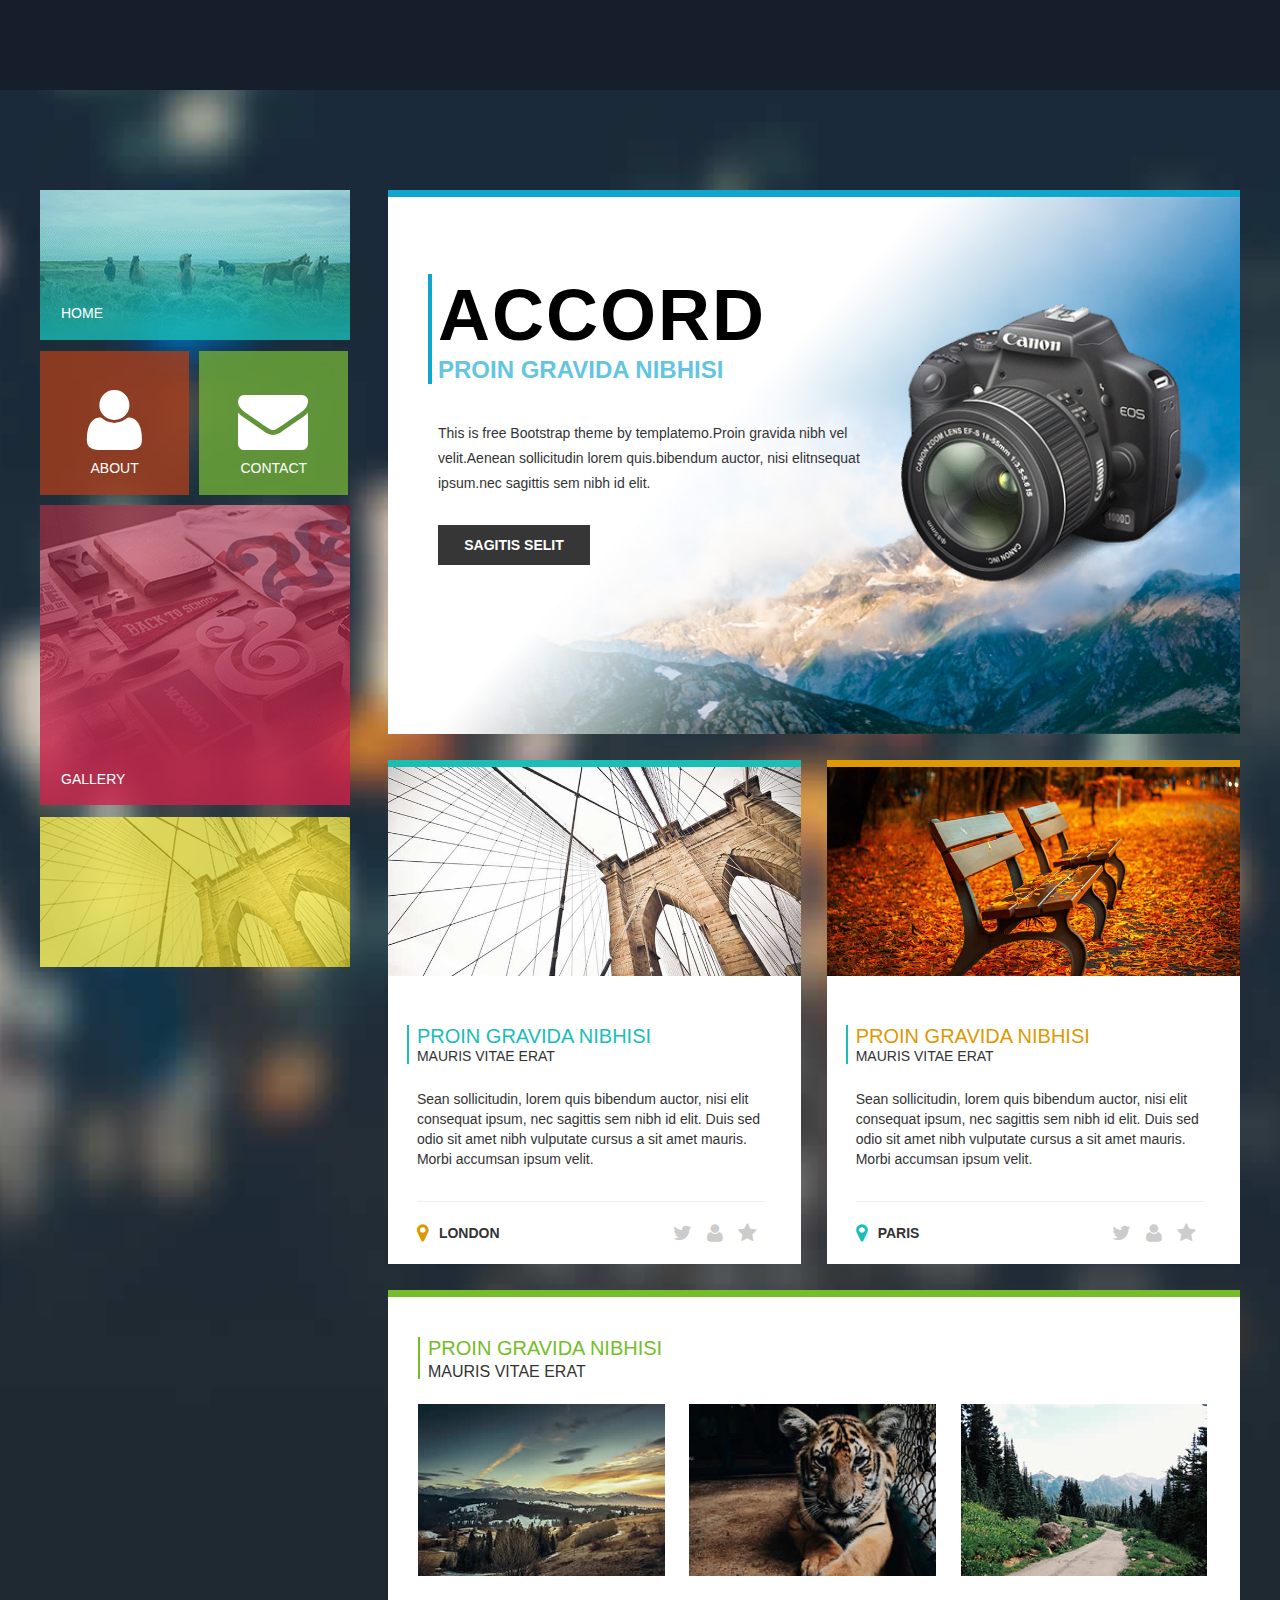
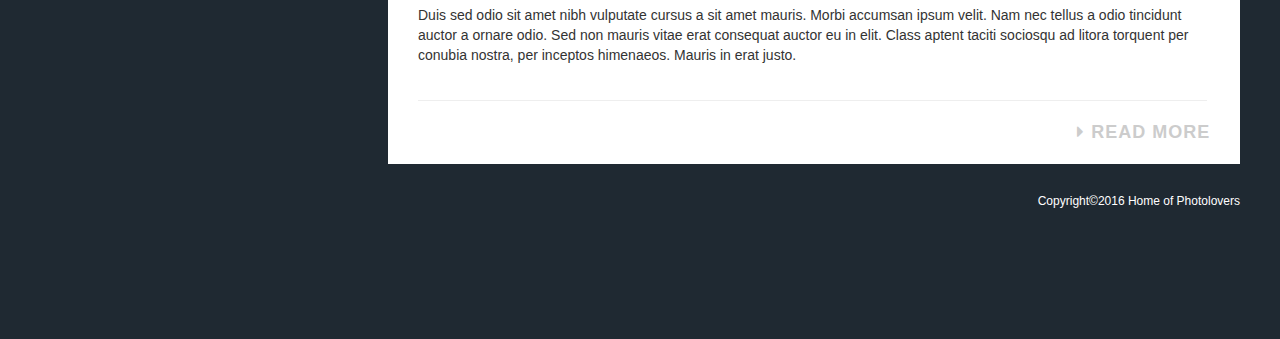
<file: index.html>
<!doctype html>
<html>
<head>
<meta charset="utf-8">
<meta name="viewport" content="width=devic-width,initial-scale=1">

<title>首页</title>
<link href="css/base.css" rel="stylesheet" type="text/css">
<link href="css/index.css" rel="stylesheet" type="text/css">
<link href="css/font-awesome.min.css" rel="stylesheet" type="text/css">
<link href="css/icomoon.css" rel="stylesheet" type="text/css">
<link href="css/index media.css" rel="stylesheet" type="text/css">
</head>

<body>
<div class="banner"></div>
<div class="wrap">
	<div class="nav">
        	<div class="nav1"><a href="index.html">HOME</a></div>
            <div class="nav2"><a href="about.html"><p><i class="fa fa-user"></i>ABOUT</p></a></div>
            <div class="nav3"><a href="contact.html"><p><i class="fa fa-envelope"></i>CONTACT</p></a></div>
            <div class="clearfix"></div>
            <div class="nav4"><a href="gallery.html">GALLERY</a></div>
            <div class="nav5"><a href="#"><img src="images/slider-img-1.png"></a></div>
    </div>
	<div class="main">
    	<div class="top">
        	<div class="top-left">
        	<h2><span>ACCORD</span>
            <br>PROIN GRAVIDA NIBHISI</h2>
            <p class="topp">This is free Bootstrap theme by templatemo.Proin gravida nibh vel velit.Aenean sollicitudin lorem quis.bibendum auctor, nisi elitnsequat ipsum.nec sagittis sem nibh id elit.</p>
            <div class="top-btn">
            	<p><a href="#">SAGITIS SELIT</a>
                </p>
            </div>
            </div>
        	<span class="camerapic"><img src="images/home-img-1.png"></span>
        </div>
        <div class="mid">
        	<div class="mid-left">
            	<img src="images/home-img-2.jpg">
            	<div class="mid-left-font">
                    <h2><span style="font-size:20px; font-weight:normal;color:#19beb6;">PROIN GRAVIDA NIBHISI</span>
                <br>mauris vitae erat</h2>
                <p class="mid-leftp">Sean sollicitudin, lorem quis bibendum auctor, nisi elit consequat ipsum, nec sagittis sem nibh id elit. Duis sed odio sit amet nibh vulputate cursus a sit amet mauris. Morbi accumsan ipsum velit.</p>
            	</div>
                <div class="mid-left-bot">
                <i class="fa fa-map-marker"></i>
                <h4>LONDON</h4>
                <div class="icons">
                     <a href="#"><i class="fa fa-star"></i></a>
                     <a href="#"><i class="fa fa-user"></i></a>
                     <a href="#"><i class="fa fa-twitter"></i></a>
                </div>
                </div>
            </div>
            <div class="mid-right">
            	<img src="images/home-img-3.jpg">
            	<div class="mid-right-font">
                    <h2><span style="font-size:20px; font-weight:normal;color:#df9801;">PROIN GRAVIDA NIBHISI</span>
                <br>mauris vitae erat</h2>
                <p class="mid-rightp">Sean sollicitudin, lorem quis bibendum auctor, nisi elit consequat ipsum, nec sagittis sem nibh id elit. Duis sed odio sit amet nibh vulputate cursus a sit amet mauris. Morbi accumsan ipsum velit.</p>
            	</div>
                <div class="mid-right-bot">
                <i class="fa fa-map-marker"></i>
                <h4>PARIS</h4>
                <div class="icons">
                    <a href="#"><i class="fa fa-star"></i></a>
                    <a href="#"><i class="fa fa-user"></i></a>
                    <a href="#"><i class="fa fa-twitter"></i></a>
                </div>
                </div>
            </div>
        </div>
        <div class="clearfix">  </div>
        
      <div class="bot">
        	<div class="title">
            	<h2><span style="font-size:20px; font-weight:normal;color:#75bd29; line-height:22px;">PROIN GRAVIDA NIBHISI</span>
                <br>mauris vitae erat</h2>
            </div>
            <ul>
            	<li><span class="mount"><img src="images/home-img-4.jpg"></span></li>
                <li><span class="tiger"><img src="images/home-img-5.jpg"></span></li>
                <li><span class="trees"><img src="images/home-img-6.jpg"></span></li>
            </ul>
            <div class="clearfix"></div>
            <p>Duis sed odio sit amet nibh vulputate cursus a sit amet mauris. Morbi accumsan ipsum velit. Nam nec tellus a odio tincidunt auctor a ornare odio. Sed non mauris vitae erat consequat auctor eu in elit. Class aptent taciti sociosqu ad litora torquent per conubia nostra, per inceptos himenaeos. Mauris in erat justo. </p>
        
        <div class="readmore">
        	<h2 class="readmore"><a href="#"><i class="fa fa-caret-right"></i>READ MORE</a></h2>
        </div>
    </div>
    </div>
    <div class="clearfix"></div>
<div class="footer">
	<div class="footer-inner">
    	<p>Copyright&copy;2016 Home of Photolovers</p>
    </div>
    
</div>
</div>

</body>
</html>
</file>
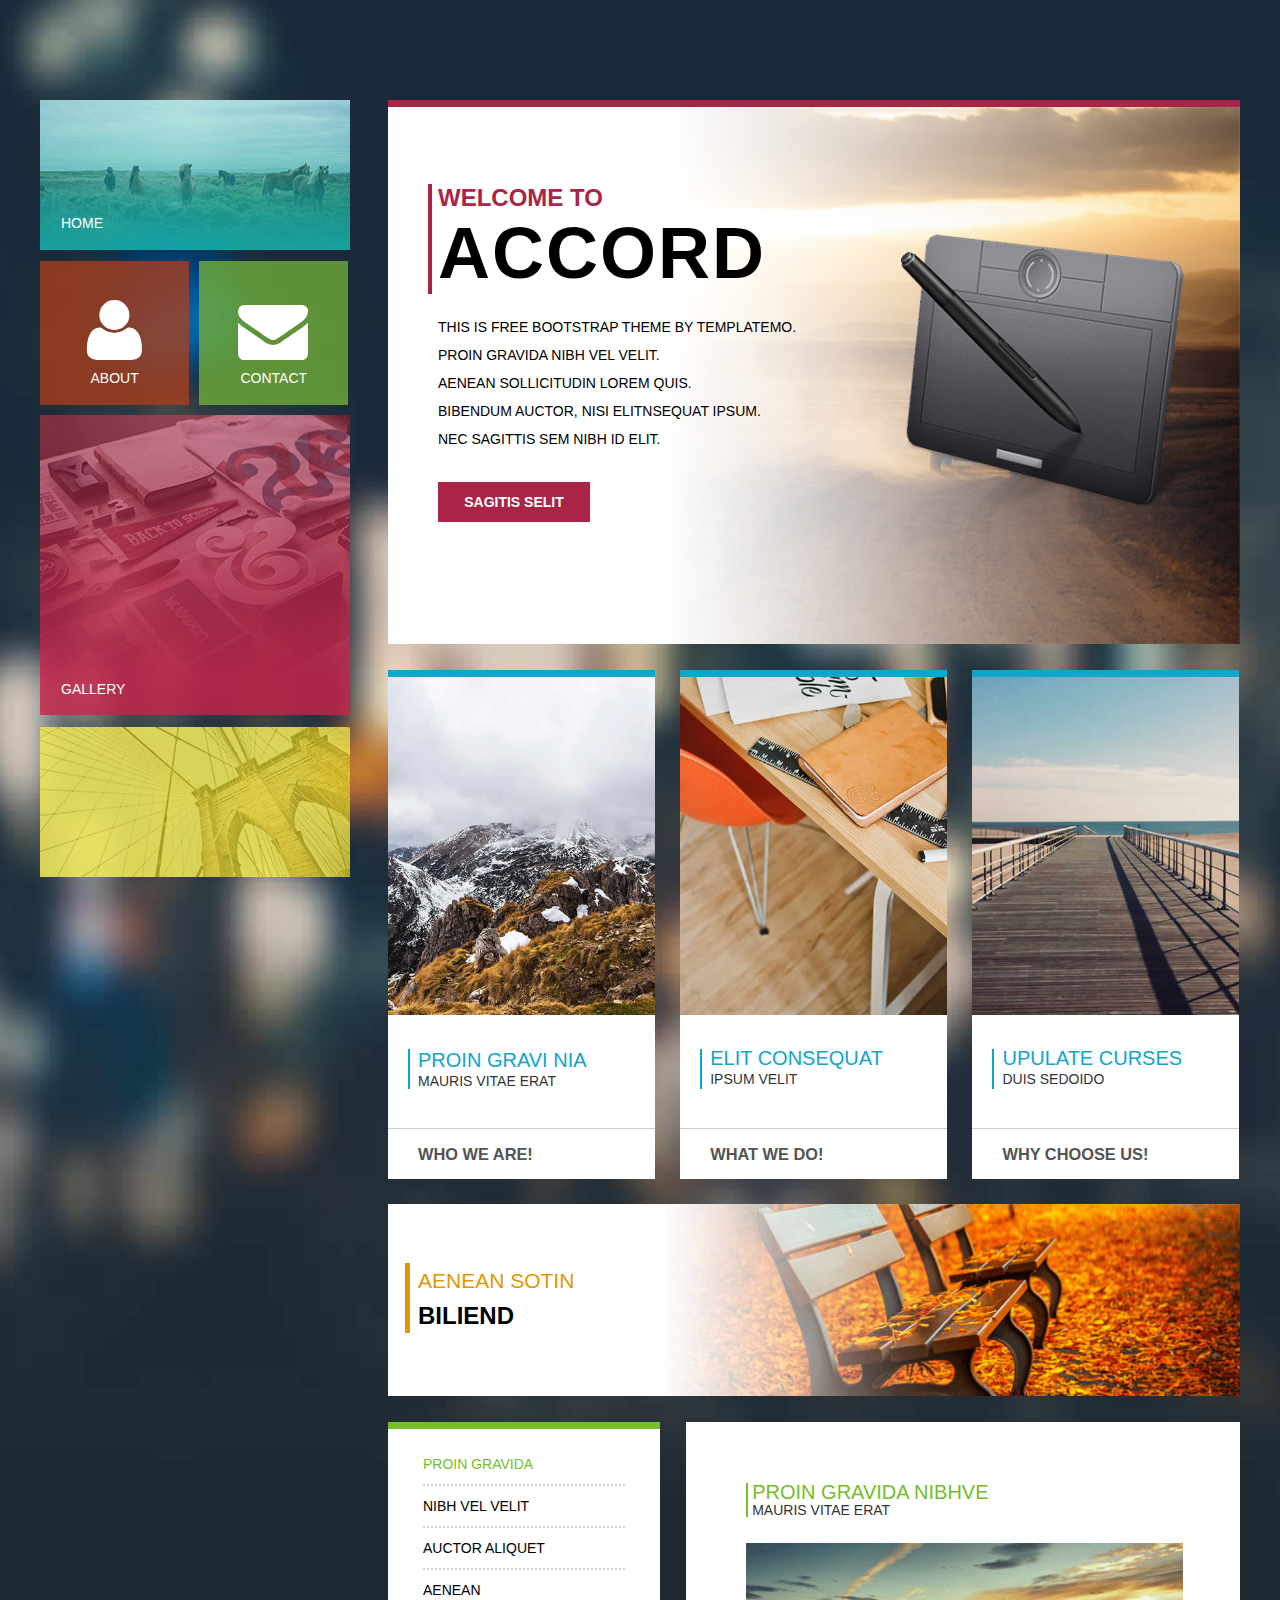
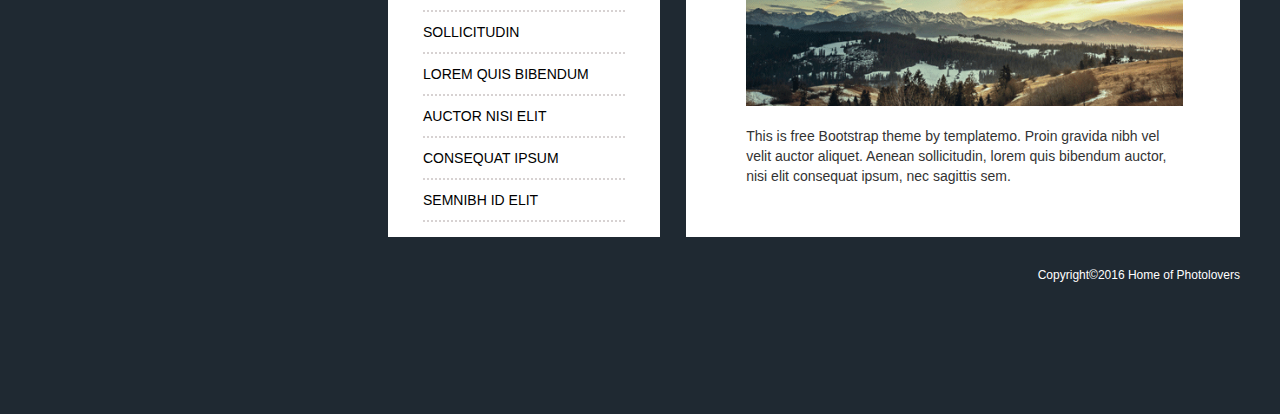
<file: about.html>
<!doctype html>
<html>
<head>
<meta charset="utf-8">
<title>About</title>
<link href="css/base.css" rel="stylesheet" type="text/css">
<link href="css/about.css" rel="stylesheet" type="text/css">
<link href="css/font-awesome.min.css" rel="stylesheet" type="text/css">
<link href="css/about media.css" rel="stylesheet" type="text/css">
</head>

<body>
<div class="wrap">
	<div class="nav">
        	<div class="nav1"><a href="index.html">HOME</a></div>
            <div class="nav2"><a href="about.html"><p><i class="fa fa-user"></i>ABOUT</p></a></div>
            <div class="nav3"><a href="contact.html"><p><i class="fa fa-envelope"></i>CONTACT</p></a></div>
            <div class="clearfix"></div>
            <div class="nav4"><a href="gallery.html">GALLERY</a></div>
            <div class="nav5"><a href="#"><img src="images/slider-img-1.png"></a></div>
    </div>
    <div class="main">
    	<div class="top">
         <div class="top-left">
        	<h2>
            WELCOME TO<br>
            <span>ACCORD</span>
            </h2>
            <ul class="main-top-font">
            	<li>This is free Bootstrap theme by templatemo.</li>
                <li>Proin gravida nibh vel velit.</li>
                <li>Aenean sollicitudin lorem quis.</li>
                <li>bibendum auctor, nisi elitnsequat ipsum.</li>
                <li>nec sagittis sem nibh id elit.</li>
            </ul>
            <div class="top-btn">
            	<p><a href="#">SAGITIS SELIT</a>
                </p>
            </div>
           </div>
        	<span class="main-top-pic"><img src="images/about-img-1.png"></span>
      </div>          
    <div class="mid">
         <div class="mid1">
            	<div class="mid1-pic"><img src="images/about-img-2.jpg"><span class="cover"><i class="fa fa-search"></i></span></div>
            	<div class="mid1-font">
                    <h2><span style="font-size:20px; font-weight:normal;color:#10a5cd; line-height:23px;">PROIN GRAVI NIA</span>
                <br>mauris vitae erat</h2>
            	</div>
                <h3 class="mid1-h3">WHO WE ARE!</h3>
          </div>
            <div class="mid2">
            	<div class="mid2-pic"><img src="images/about-img-3.jpg"><span class="cover"><i class="fa fa-search"></i></span></div>
            	<div class="mid2-font">
                    <h2 class="h2"><span style="font-size:20px; font-weight:normal;color:#10a5cd; ine-height:23px;">ELIT CONSEQUAT</span>
                <br>IPSUM VELIT</h2>
            	</div>
                <h3 class="mid2-h3">WHAT WE DO!</h3>
             </div>
            <div class="mid3">
            	<div class="mid3-pic"><img src="images/about-img-4.jpg"><span class="cover"><i class="fa fa-search"></i></span></div>
                
            	<div class="mid3-font">
                    <h2 class="h2"><span style="font-size:20px; font-weight:normal;color:#10a5cd; ine-height:23px;">UPULATE CURSES</span>
                <br>DUIS SEDOIDO</h2>
            	</div>
                <h3 class="mid3-h3">WHY CHOOSE US!</h3>
             </div>
            </div>
        <div class="clearfix"></div>      
<div class="bot1">
	<div class="bot1-font">
	<h2>Aenean sotin
    <br>
    
    <span style="font-size:24px; color:#000; text-transform:uppercase; font-weight:bold;">biliend</span></h2>
    </div>
</div>   
<div class="bot2">
	<div class="bot2-left">
    	<ul>
        	<li><a style="color:#75bd29;" href="#">Proin gravida</a></li>
            <li><a href="#">nibh vel velit</a></li>
            <li><a href="#">auctor aliquet</a></li>
            <li><a href="#">aenean</a></li>
            <li><a href="#">sollicitudin</a></li>
            <li><a href="#">lorem quis bibendum</a></li>
            <li><a href="#">auctor nisi elit</a></li>	
            <li><a href="#">consequat ipsum</a></li>
            <li><a href="#">semnibh id elit</a></li>
        </ul>
    </div>
    <div class="bot2-right">
    	<div class="bot2-right-font">
        	<h2><span style="font-size:20px; font-weight:normal;color:#75bd29; line-height:19px">Proin gravida nibhve</span><br>
                mauris vitae erat</h2>
        </div>
        <span class="bot2img"><img src="images/about-img-5.png"></span>
        <p>This is free Bootstrap theme by templatemo. Proin gravida nibh vel velit auctor aliquet. Aenean sollicitudin, lorem quis bibendum auctor, nisi elit consequat ipsum, nec sagittis sem.
</p>
    </div>
</div>
</div> 
<div class="clearfix"></div>
 <div class="footer">
	<div class="footer-inner">
    	<p>Copyright&copy;2016 Home of Photolovers</p>
    </div>
    
</div>           
            
            
    </div>



</body>
</html>
</file>
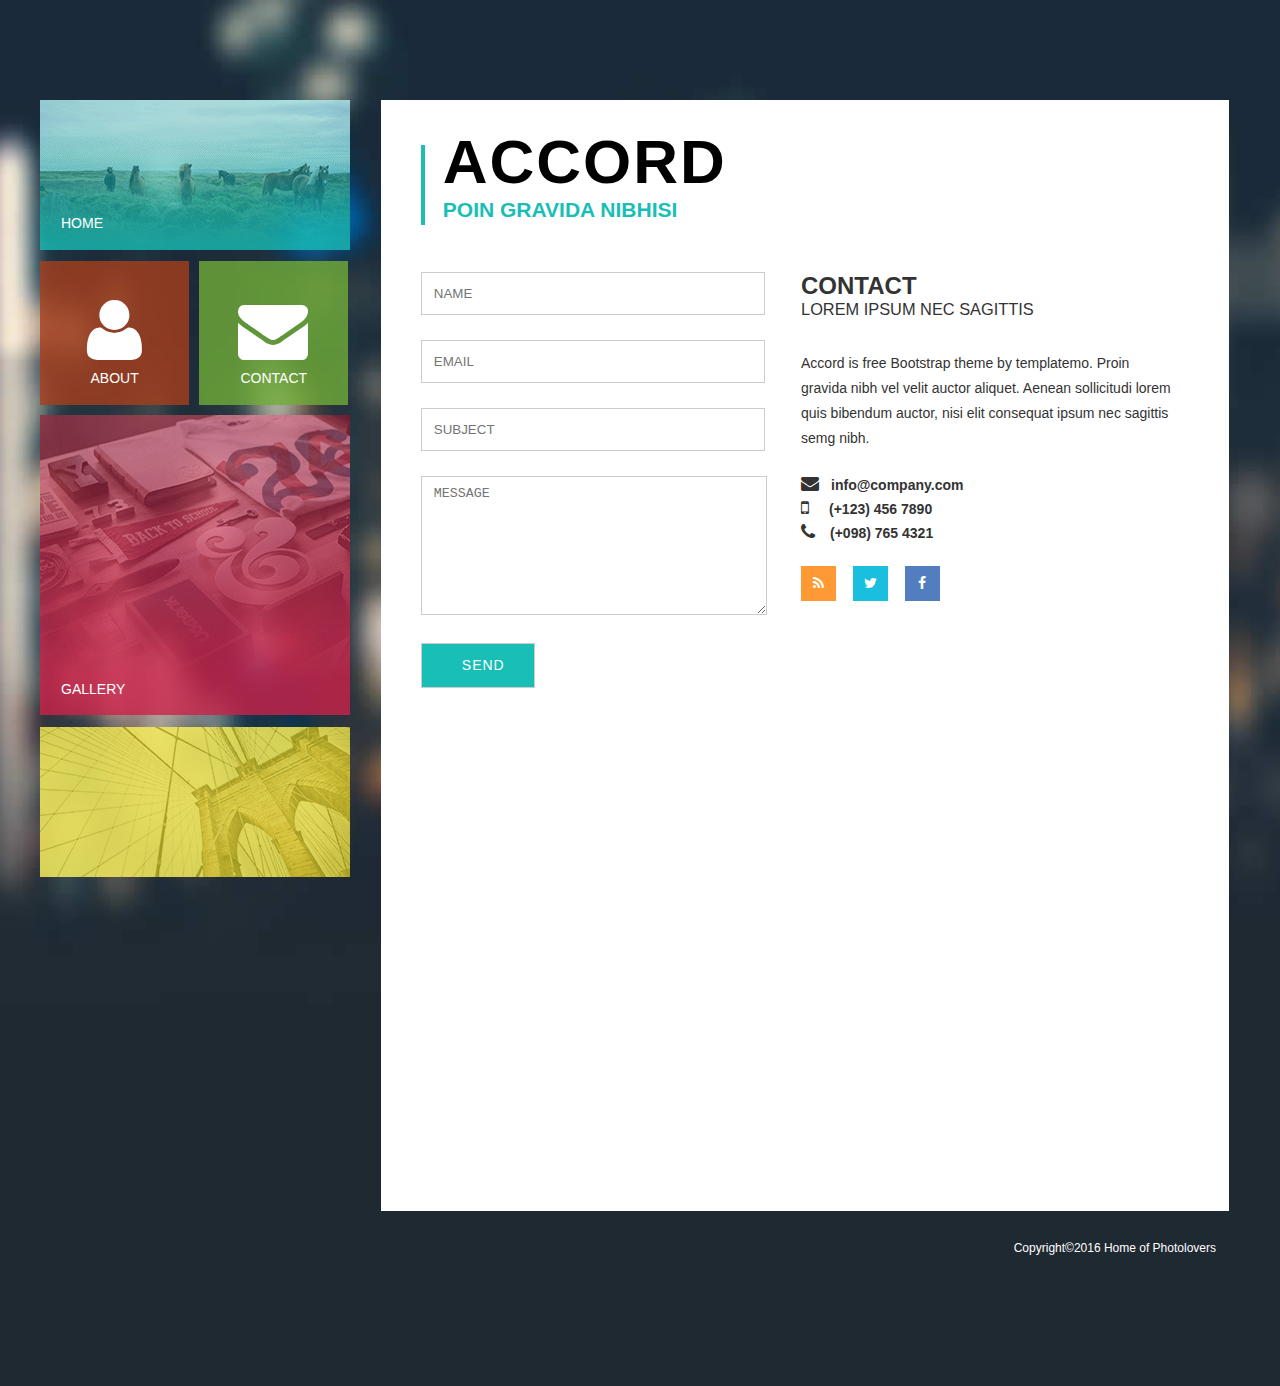
<file: contact.html>
<!doctype html>
<html>
<head>
<meta charset="utf-8">
<meta name="viewport" content="width=devic-width,initial-scale=1">

<title>Contact</title>
<link href="css/base.css" rel="stylesheet" type="text/css">
<link href="css/contact.css" rel="stylesheet" type="text/css">
<link href="css/font-awesome.min.css" rel="stylesheet" type="text/css">
<link href="css/contact media.css" rel="stylesheet" type="text/css">
</head>

<body>
<div class="wrap">
	<div class="nav">
        	<div class="nav1"><a href="index.html">HOME</a></div>
            <div class="nav2"><a href="about.html"><p><i class="fa fa-user"></i>ABOUT</p></a></div>
            <div class="nav3"><a href="contact.html"><p><i class="fa fa-envelope"></i>CONTACT</p></a></div>
            <div class="clearfix"></div>
            <div class="nav4"><a href="gallery.html">GALLERY</a></div>
            <div class="nav5"><a href="#"><img src="images/slider-img-1.png"></a></div>
    </div>
    
<div class="main">
	<div class="main1">
    	<h2><span>ACCORD</span><br>
        	POIN GRAVIDA NIBHISI	
        </h2>
    </div>
<div class="clearfix"></div>
    <div class="main2">
    	<form>
        	<input class="name" type="text" placeholder="NAME">
            <input class="email" type="text" placeholder="EMAIL">
            <input class="subject" type="text" placeholder="SUBJECT">
            <textarea class="message" type="text" placeholder="MESSAGE"></textarea>
            <input class="send" type="submit" value="SEND">
        </form>
        <div class="main2-right">
        <div class="main2-rightfont">
        	<h3><span style="font-size:24px; font-weight:bold;">CONTACT</span><br>LOREM IPSUM NEC SAGITTIS</h3>
        	<p>Accord is free Bootstrap theme by templatemo. Proin gravida nibh vel velit auctor aliquet. Aenean sollicitudi lorem quis bibendum auctor, nisi elit consequat ipsum nec sagittis semg nibh.</p>
        
        </div>
        <div class="con-infor">
        	<ul>
            	<li><i style="padding-right:12px;" class="fa fa-envelope"></i>info@company.com</li>
                <li><i class="fa fa-mobile"></i>(+123) 456 7890</li>
                <li><i style="padding-right:15px;" class="fa fa-phone"></i>(+098) 765 4321</li>
            </ul>
        </div>
        <div class="icons">
        	<a href="#"><i class="fa fa-rss"></i></a>
            <a href="#"><i class="fa fa-twitter"></i></a>
            <a href="#"><i class="fa fa-facebook"></i></a>
        </div>
        </div>
    </div>
</div>
<div class="clearfix"></div>
  <div class="footer">
	 <div class="footer-inner">
    	 <p>Copyright&copy;2016 Home of Photolovers</p>
     </div>
  </div>
</div>

</body>
</html>
</file>
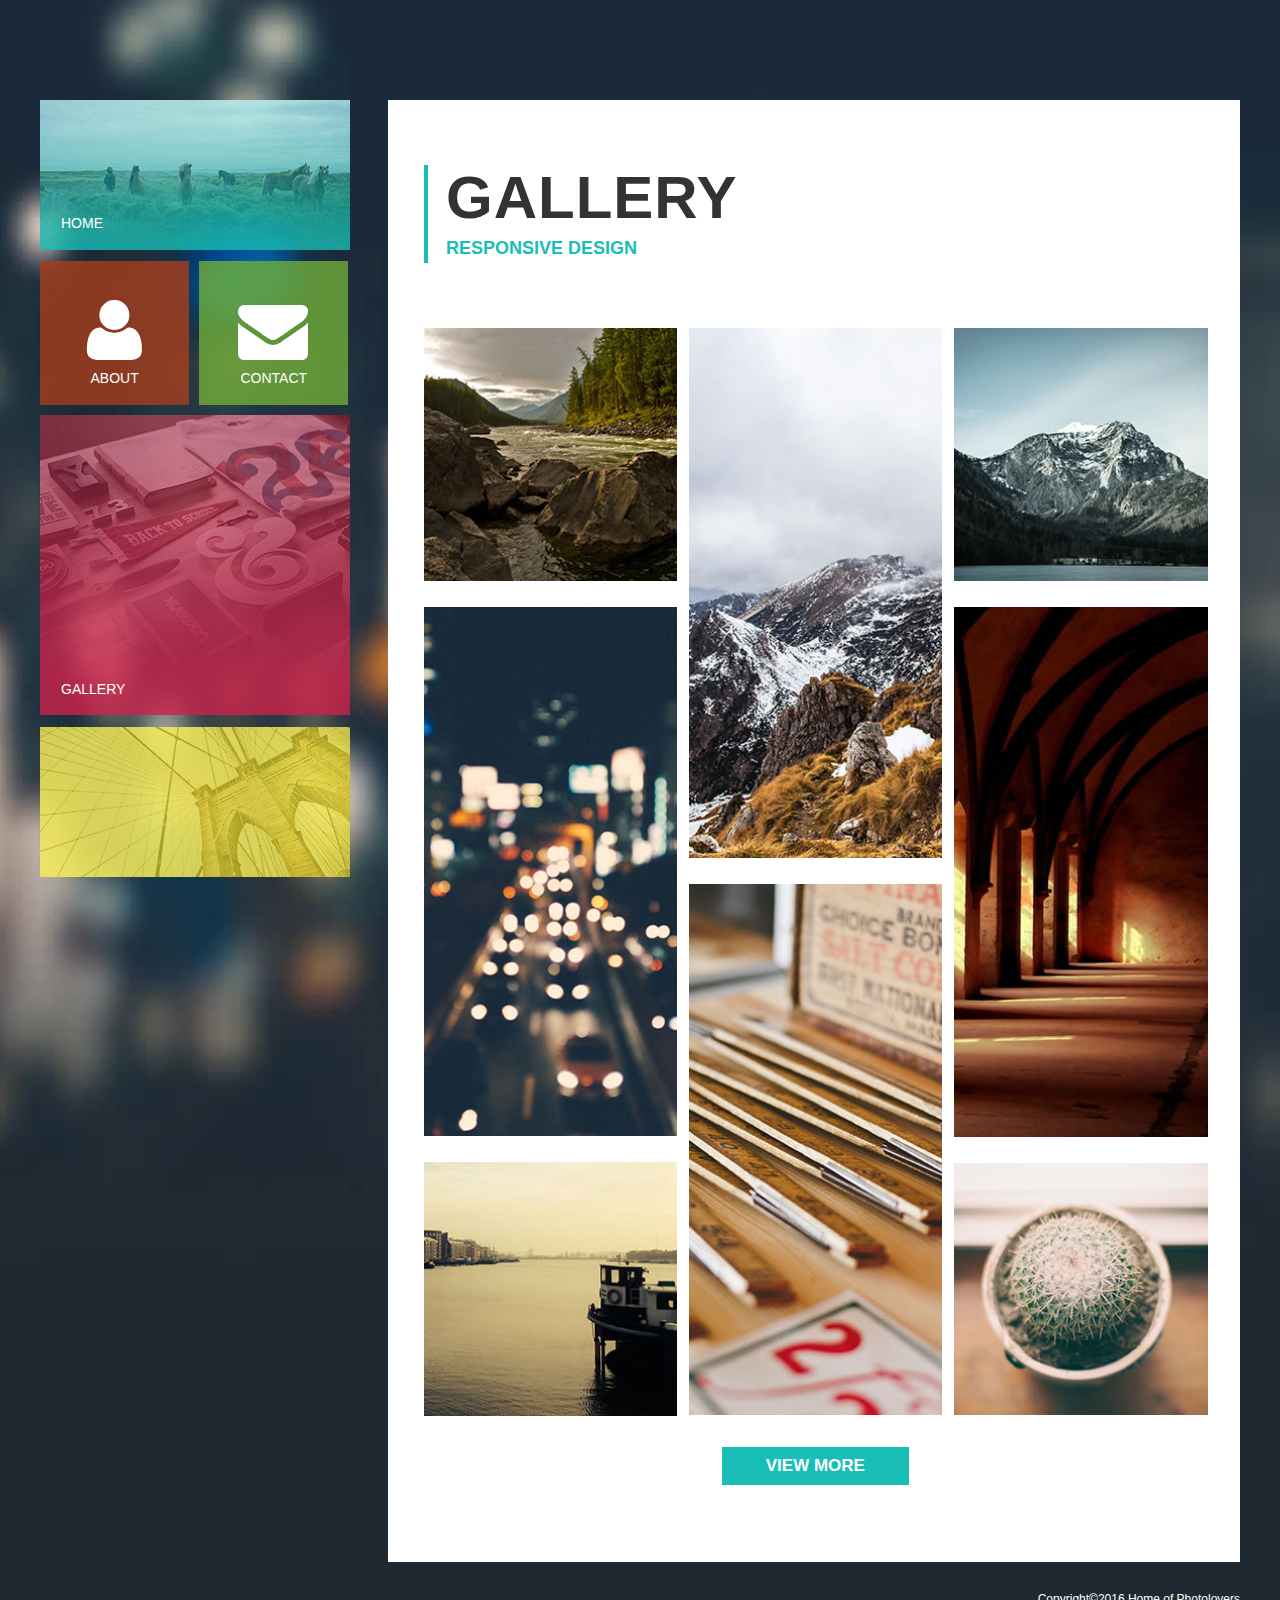
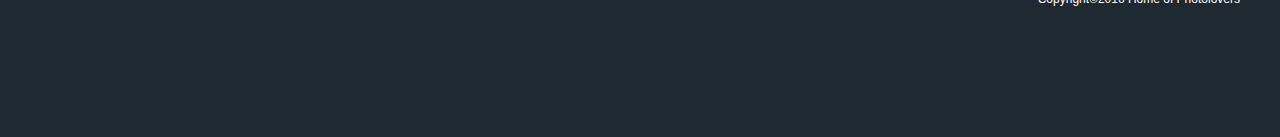
<file: gallery.html>
<!doctype html>
<html>
<head>
<meta charset="utf-8">
<meta name="viewport" content="width=devic-width,initial-scale=1">
<title>Gallery</title>
<link href="css/base.css" rel="stylesheet" type="text/css">
<link href="css/gallery.css" rel="stylesheet" type="text/css">
<link href="css/font-awesome.min.css" rel="stylesheet" type="text/css">
<link href="css/gallery media.css" rel="stylesheet" type="text/css">
</head>

<body>
<div class="wrap">
	<div class="nav">
        	<div class="nav1"><a href="index.html">HOME</a></div>
            <div class="nav2"><a href="about.html"><p><i class="fa fa-user"></i>ABOUT</p></a></div>
            <div class="nav3"><a href="contact.html"><p><i class="fa fa-envelope"></i>CONTACT</p></a></div>
            <div class="clearfix"></div>
            <div class="nav4"><a href="gallery.html">GALLERY</a></div>
            <div class="nav5"><a href="#"><img src="images/slider-img-1.png"></a></div>
    </div>
     <div class="main">
       <div class="main-inner">
     	<div class="main-font">
     	<h2>
        	<span style="color:#000; font-size:60px; letter-spacing:1px; line-height:66px; color:#333333;">GALLERY</span>
            <br>
            RESPONSIVE DESIGN
        </h2>
        </div>
        <ul class="main-pic1">
        	 
        	<li><span class="flyanimation5"><img src="images/gallery-item-1.jpg"><span class="cover"></span></span></li>
             <li style="margin:26px 0px;"><span class="flyanimation1"><img src="images/gallery-item-2.jpg"></span></li>
             <li><span class="flyanimation8"><img src="images/gallery-item-8.jpg"></span></li>
        </ul>
         <ul class="main-pic2">
             <li style="margin-bottom:26px;"><span class="flyanimation2"><img src="images/gallery-item-4.jpg"></span></li>
             <li><span class="flyanimation4"><img src="images/gallery-item-7.jpg"></span></li>
         </ul>
         <ul class="main-pic3">
          	<li><span class="flyanimation6"><img src="images/gallery-item-6.jpg"></span></li>
            <li style="margin:26px 0px;"><span class="flyanimation3"><img src="images/gallery-item-5.jpg"></span></li>
            <li><span class="flyanimation7"><img src="images/gallery-item-3.jpg"></span></li>
         </ul>
        
        <div class="clearfix"></div>
        <div class="btn">
        	<h2><a href="#">VIEW MORE</a></h2>
        </div>
       </div>
     </div>
<div class="clearfix"></div>
<div class="footer">
	<div class="footer-inner">
    	<p>Copyright&copy;2016 Home of Photolovers</p>
 </div>  
</div>     
   
</div>
</body>
</html>
</file>
<file: css/base.css>
@charset "utf-8";
/* CSS Document */

body,div,ul,li,p,a,input,img,h1,h2,h3,h4,h5,h6,dl,dd,dt{margin:0;padding:0;}
a{text-decoration:none;color:#fff;}
li{list-style:none;}
img{border:0;display:block;}
input{border:0;outline:none;}
textarea{border:0;outline:none;}
body{font-size:14px;color:#333333;font-family:'Open Sans', sans-serif;}
i{font-style:normal;}
h1,h2,h3,h4,h5,h6{font-family:inherit;}
p{color:#333;}
.clearfix:after{
	content:'\200B';
	height:0;
	clear:both;
	display:block;
	}
</file>
<file: css/index.css>
@charset "utf-8";
/* CSS Document */


body{background:url(../images/page-bg.jpg) no-repeat center;background-size:cover;}
 
.banner{background:#161e2c;height:90px;}
.wrap{max-width:1200px;margin:100px auto;mini-width:400px;}

.nav{width:25.9%;height:796px;float:left;margin:0 auto;margin-right:2.5%;}
.nav1{width:100%;height:19%;background:url(../images/menu-bg-home.png) no-repeat;position:relative;}
.nav1 a{position:absolute;left:21px;bottom:20px;}
.nav1 a:hover{color:#19beb6;}
.nav2{width:48%;height:18%;float:left;margin:10px 10px 10px 0;text-align:center;float:left;background:rgba(167,63,29,0.8);}
.nav2 a p{color:#fff;position:relative;padding-top:73%;}
.nav2 a p:hover{color:#19beb6;}
.nav2 a{transition:all 1s;}
.nav2 a:hover{color:#19beb6;}
.nav2 i{font-size:70px;margin-top:22%;position:absolute;left:31.33%;top:0.6%;}
.nav2 i:hover{text-shadow:0 0 5px #fff;}

.nav3{width:48%;height:18%;float:left;margin:10px 0px 10px 0;text-align:center;float:left;background:rgba(112,173,56,0.8);}
.nav3 a p{position:relative;padding-top:73%;color:#fff;}
.nav3 a p:hover{color:#19beb6;}
.nav3 a{transition:all 1s;}
.nav3 a:hover{color:#19beb6;}
.nav3 i{font-size:70px;margin-top:22%;position:absolute;left:26.33%;top:0.6%;}
.nav3 i:hover{text-shadow:0 0 5px #fff;}

.nav4{width:100%;height:38%;background:url(../images/menu-bg-gallery.png) no-repeat;position:relative;margin-bottom:10px;}
.nav4 a{position:absolute;left:21px;bottom:20px;}
.nav4 a:hover{color:#19beb6;}
.nav5{width:100%;height:19%;overflow:hidden;}

.main{width:71%;float:right;}
.main .top{border-top:7px solid #10a5cd;background:url(../images/banner-bg-home.jpg) no-repeat bottom right;background-size:cover;background-color:#fff;min-height:400px;padding:77px 30px 60px 50px;}
.main .top-left{float:left;width:55%;}
.main .top h2{color:#64c5df;font-size:24px;position:relative;}
.main .top h2 span{font-size:72px; letter-spacing:2px; font-weight:600;color:#000;}
.main .top h2:before{content:'';width:4px;height:100%;background:#10a5cd;position:absolute;left:-10px;top:0;}
.main .top .topp{width:100%;line-height:25px;padding-top:37px;padding-bottom:29px;}
.main .top .top-btn{width:152px;height:40px;background:#363636;text-align:center;transition:all 1s;}
.main .top .top-btn:hover{background:#535353;}
.main .top .top-btn p{line-height:40px;font-weight:bold;font-size:14px;}
.main .top .top-btn p a{color:#fff;}
.camerapic{width:40%;float:right;margin:30px 0;}
.main .top img{width:100%;}


.main .mid{width:100%;margin-top:3%;}
.main .mid-left{width:48.5%;border-top:7px solid #19beb6;background:#fff;float:left;margin-right:3%;}
.mid-left-font{padding:12% 7% 0;}
.main .mid-left img{width:100%;}
.main .mid-left h2{font-size:14px;position:relative;font-weight:normal;text-transform:uppercase;}
.main .mid-left h2:before{content:'';width:2px;height:100%;background:#19beb6;position:absolute;left:-10px;top:0;}
.mid-leftp{width:98%;line-height:20px;padding-bottom:9%;padding-top:7%;border-bottom:1px solid #eeeeee;}
.main .mid-left h4{float:left;line-height:62px;height:62px;margin-left:11px;}
.main .mid-left-bot i{float:left;font-size:20px;color:#19beb6;line-height:62px;}
.main .mid-left .icons i{float:right;color:#cccccc;font-size:20px;letter-spacing:15px;transition:all 1s;}
.main .mid-left .icons i:hover{color:#999;}
.mid-left-bot{height:62px;padding:0 7%;}
.main .mid-left .fa-map-marker{color:#df9801;}

.main .mid-right{width:48.5%;border-top:7px solid #df9801;background:#fff;float:left;}
.mid-right-font{padding:12% 7% 0;}
.main .mid-right img{width:100%;}
.main .mid-right h2{font-size:14px;position:relative;font-weight:normal;text-transform:uppercase;}
.main .mid-right h2:before{content:'';width:2px;height:100%;background:#19beb6;position:absolute;left:-10px;top:0;}
.mid-rightp{width:98%;line-height:20px;padding-bottom:9%;padding-top:7%;border-bottom:1px solid #eeeeee;}
.main .mid-right h4{float:left;line-height:62px;height:62px;margin-left:11px;}
.main .mid-right-bot i{float:left;font-size:20px;color:#19beb6;line-height:62px;}
.main .mid-right .icons i{float:right;color:#cccccc;font-size:20px;letter-spacing:15px;transition:all 1s;}
.main .mid-right .icons i:hover{color:#999;}
.mid-right-bot{height:62px;padding:0 7%;}
.main .mid-right .h2{position:relative;}
.main .mid-right .h2:before{content:'';width:2px;height:100%;background:#df9801;position:absolute;left:-10px;top:0;}
.mid-right-bot .fa-map-marker{color:#df9801;}

.main .bot{width:96.5%;height:28%;border-top:7px solid #75bd29;background:#fff;padding-left:30px;margin-top:3%;}
.main .bot .title h2{font-size:16px;position:relative;font-weight:normal;text-transform:uppercase;margin-left:10px;margin-bottom:25px;margin-top:40px;line-height:22px;height:42px;}
.main .bot .title h2:before{content:'';width:2px;height:100%;background:#75bd29;position:absolute;left:-10px;top:0;}
.main .bot li{float:left;width:30%;margin-right:3%;transition:all 1s;}
.main .bot li:hover{transform:scale(1.5);}
.main .bot li img{width:100%;}
.main .bot p{width:96%;padding-top:29px;padding-bottom:35px;line-height:20px;border-bottom:1px solid #eeeeee;}
.readmore{text-align:right;line-height:63px;padding-right:15px;font-size:18px;letter-spacing:1px;}
.readmore a{color:#ccc;transition:all 1s;}
.readmore i{padding-right:7px;}
.readmore a:hover{color:#999;}

.footer{height:4%;}
.footer-inner{width:1200px;text-align:right;}
.footer-inner p{color:#fff;line-height:75px;font-size:12px;}
</file>
<file: css/icomoon.css>
@font-face {
	font-family: 'icomoon';
	src:url(' ../fonts/icomoon.eot?85pf5i');
	src:url(' ../fonts/icomoon.eot'),
		url(' ../fonts/icomoon.woff'),
		url(' ../fonts/icomoon.ttf');
	font-weight: normal;
	font-style: normal;
}

[class^="icon-"]:before, [class*=" icon-"]:before {
	font-family: 'icomoon' !important;
	speak: none;
	font-style: normal;
	font-weight: normal;
	font-variant: normal;
	text-transform: none;
	line-height: normal;
	/* Better Font Rendering =========== */
	-webkit-font-smoothing: antialiased;
	-moz-osx-font-smoothing: grayscale;
}

.icon-arrow_back:before {
	content: "\e71c";
}
.icon-arrow_carrot_up_alt:before {
	content: "\e71d";
}
.icon-arrow_carrot-2down_alt2:before {
	content: "\e71e";
}
.icon-arrow_carrot-2down:before {
	content: "\e71f";
}
.icon-arrow_carrot-2dwnn_alt:before {
	content: "\e720";
}
.icon-arrow_carrot-2left_alt:before {
	content: "\e721";
}
.icon-arrow_carrot-2left_alt2:before {
	content: "\e722";
}
.icon-arrow_carrot-2left:before {
	content: "\e723";
}
.icon-arrow_carrot-2right_alt:before {
	content: "\e724";
}
.icon-arrow_carrot-2right_alt2:before {
	content: "\e725";
}
.icon-arrow_carrot-2right:before {
	content: "\e726";
}
.icon-arrow_carrot-2up_alt:before {
	content: "\e727";
}
.icon-arrow_carrot-2up_alt2:before {
	content: "\e728";
}
.icon-arrow_carrot-2up:before {
	content: "\e729";
}
.icon-arrow_carrot-down_alt:before {
	content: "\e72a";
}
.icon-arrow_carrot-down_alt2:before {
	content: "\e72b";
}
.icon-arrow_carrot-down:before {
	content: "\e72c";
}
.icon-arrow_carrot-left_alt:before {
	content: "\e72d";
}
.icon-arrow_carrot-left_alt2:before {
	content: "\e72e";
}
.icon-arrow_carrot-left:before {
	content: "\e72f";
}
.icon-arrow_carrot-right_alt:before {
	content: "\e730";
}
.icon-arrow_carrot-right_alt2:before {
	content: "\e731";
}
.icon-arrow_carrot-right:before {
	content: "\e732";
}
.icon-arrow_carrot-up_alt2:before {
	content: "\e733";
}
.icon-arrow_carrot-up:before {
	content: "\e734";
}
.icon-arrow_condense_alt:before {
	content: "\e735";
}
.icon-arrow_condense:before {
	content: "\e736";
}
.icon-arrow_down_alt:before {
	content: "\e737";
}
.icon-arrow_down:before {
	content: "\e738";
}
.icon-arrow_expand_alt:before {
	content: "\e739";
}
.icon-arrow_expand_alt2:before {
	content: "\e73a";
}
.icon-arrow_expand_alt3:before {
	content: "\e73b";
}
.icon-arrow_expand:before {
	content: "\e73c";
}
.icon-arrow_left_alt:before {
	content: "\e73d";
}
.icon-arrow_left-down_alt:before {
	content: "\e73e";
}
.icon-arrow_left-down:before {
	content: "\e73f";
}
.icon-arrow_left-right_alt:before {
	content: "\e740";
}
.icon-arrow_left-right:before {
	content: "\e741";
}
.icon-arrow_left-up_alt:before {
	content: "\e742";
}
.icon-arrow_left-up:before {
	content: "\e743";
}
.icon-arrow_left:before {
	content: "\e744";
}
.icon-arrow_move:before {
	content: "\e745";
}
.icon-arrow_right_alt:before {
	content: "\e746";
}
.icon-arrow_right-down_alt:before {
	content: "\e747";
}
.icon-arrow_right-down:before {
	content: "\e748";
}
.icon-arrow_right-up_alt:before {
	content: "\e749";
}
.icon-arrow_right-up:before {
	content: "\e74a";
}
.icon-arrow_right:before {
	content: "\e74b";
}
.icon-arrow_triangle-down_alt:before {
	content: "\e74c";
}
.icon-arrow_triangle-down_alt2:before {
	content: "\e74d";
}
.icon-arrow_triangle-down:before {
	content: "\e74e";
}
.icon-arrow_triangle-left_alt:before {
	content: "\e74f";
}
.icon-arrow_triangle-left_alt2:before {
	content: "\e750";
}
.icon-arrow_triangle-left:before {
	content: "\e751";
}
.icon-arrow_triangle-right_alt:before {
	content: "\e752";
}
.icon-arrow_triangle-right_alt2:before {
	content: "\e753";
}
.icon-arrow_triangle-right:before {
	content: "\e754";
}
.icon-arrow_triangle-up_alt:before {
	content: "\e755";
}
.icon-arrow_triangle-up_alt2:before {
	content: "\e756";
}
.icon-arrow_triangle-up:before {
	content: "\e757";
}
.icon-arrow_up_alt:before {
	content: "\e758";
}
.icon-arrow_up-down_alt:before {
	content: "\e759";
}
.icon-arrow_up:before {
	content: "\e75a";
}
.icon-arrow-up-down:before {
	content: "\e75b";
}
.icon-icon_adjust-horiz:before {
	content: "\e75c";
}
.icon-icon_adjust-vert:before {
	content: "\e75d";
}
.icon-icon_archive_alt:before {
	content: "\e75e";
}
.icon-icon_archive:before {
	content: "\e75f";
}
.icon-icon_bag_alt:before {
	content: "\e760";
}
.icon-icon_bag:before {
	content: "\e761";
}
.icon-icon_balance:before {
	content: "\e762";
}
.icon-icon_blocked:before {
	content: "\e763";
}
.icon-icon_book_alt:before {
	content: "\e764";
}
.icon-icon_book:before {
	content: "\e765";
}
.icon-icon_box-checked:before {
	content: "\e766";
}
.icon-icon_box-empty:before {
	content: "\e767";
}
.icon-icon_box-selected:before {
	content: "\e768";
}
.icon-icon_briefcase_alt:before {
	content: "\e769";
}
.icon-icon_briefcase:before {
	content: "\e76a";
}
.icon-icon_building_alt:before {
	content: "\e76b";
}
.icon-icon_building:before {
	content: "\e76c";
}
.icon-icon_calculator_alt:before {
	content: "\e76d";
}
.icon-icon_calendar:before {
	content: "\e76e";
}
.icon-icon_calulator:before {
	content: "\e76f";
}
.icon-icon_camera_alt:before {
	content: "\e770";
}
.icon-icon_camera:before {
	content: "\e771";
}
.icon-icon_cart_alt:before {
	content: "\e772";
}
.icon-icon_cart:before {
	content: "\e773";
}
.icon-icon_chat_alt:before {
	content: "\e774";
}
.icon-icon_chat:before {
	content: "\e775";
}
.icon-icon_check_alt:before {
	content: "\e776";
}
.icon-icon_check_alt2:before {
	content: "\e777";
}
.icon-icon_check:before {
	content: "\e778";
}
.icon-icon_circle-empty:before {
	content: "\e779";
}
.icon-icon_circle-slelected:before {
	content: "\e77a";
}
.icon-icon_clipboard:before {
	content: "\e77b";
}
.icon-icon_clock_alt:before {
	content: "\e77c";
}
.icon-icon_clock:before {
	content: "\e77d";
}
.icon-icon_close_alt:before {
	content: "\e77e";
}
.icon-icon_close_alt2:before {
	content: "\e77f";
}
.icon-icon_close:before {
	content: "\e780";
}
.icon-icon_cloud_alt:before {
	content: "\e781";
}
.icon-icon_cloud-download_alt:before {
	content: "\e782";
}
.icon-icon_cloud-download:before {
	content: "\e783";
}
.icon-icon_cloud-upload_alt:before {
	content: "\e784";
}
.icon-icon_cloud-upload:before {
	content: "\e785";
}
.icon-icon_cloud:before {
	content: "\e786";
}
.icon-icon_cog:before {
	content: "\e787";
}
.icon-icon_cogs:before {
	content: "\e788";
}
.icon-icon_comment_alt:before {
	content: "\e789";
}
.icon-icon_comment:before {
	content: "\e78a";
}
.icon-icon_compass_alt:before {
	content: "\e78b";
}
.icon-icon_compass:before {
	content: "\e78c";
}
.icon-icon_cone_alt:before {
	content: "\e78d";
}
.icon-icon_cone:before {
	content: "\e78e";
}
.icon-icon_contacts_alt:before {
	content: "\e78f";
}
.icon-icon_contacts:before {
	content: "\e790";
}
.icon-icon_creditcard:before {
	content: "\e791";
}
.icon-icon_currency_alt:before {
	content: "\e792";
}
.icon-icon_currency:before {
	content: "\e793";
}
.icon-icon_cursor_alt:before {
	content: "\e794";
}
.icon-icon_cursor:before {
	content: "\e795";
}
.icon-icon_datareport_alt:before {
	content: "\e796";
}
.icon-icon_datareport:before {
	content: "\e797";
}
.icon-icon_desktop:before {
	content: "\e798";
}
.icon-icon_dislike_alt:before {
	content: "\e799";
}
.icon-icon_dislike:before {
	content: "\e79a";
}
.icon-icon_document_alt:before {
	content: "\e79b";
}
.icon-icon_document:before {
	content: "\e79c";
}
.icon-icon_documents_alt:before {
	content: "\e79d";
}
.icon-icon_documents:before {
	content: "\e79e";
}
.icon-icon_download:before {
	content: "\e79f";
}
.icon-icon_drawer_alt:before {
	content: "\e7a0";
}
.icon-icon_drawer:before {
	content: "\e7a1";
}
.icon-icon_drive_alt:before {
	content: "\e7a2";
}
.icon-icon_drive:before {
	content: "\e7a3";
}
.icon-icon_easel_alt:before {
	content: "\e7a4";
}
.icon-icon_easel:before {
	content: "\e7a5";
}
.icon-icon_error-circle_alt:before {
	content: "\e7a6";
}
.icon-icon_error-circle:before {
	content: "\e7a7";
}
.icon-icon_error-oct_alt:before {
	content: "\e7a8";
}
.icon-icon_error-oct:before {
	content: "\e7a9";
}
.icon-icon_error-triangle_alt:before {
	content: "\e7aa";
}
.icon-icon_error-triangle:before {
	content: "\e7ab";
}
.icon-icon_film:before {
	content: "\e7ac";
}
.icon-icon_floppy_alt:before {
	content: "\e7ad";
}
.icon-icon_floppy:before {
	content: "\e7ae";
}
.icon-icon_flowchart_alt:before {
	content: "\e7af";
}
.icon-icon_flowchart:before {
	content: "\e7b0";
}
.icon-icon_folder_download:before {
	content: "\e7b1";
}
.icon-icon_folder_upload:before {
	content: "\e7b2";
}
.icon-icon_folder-add_alt:before {
	content: "\e7b3";
}
.icon-icon_folder-add:before {
	content: "\e7b4";
}
.icon-icon_folder-alt:before {
	content: "\e7b5";
}
.icon-icon_folder-open_alt:before {
	content: "\e7b6";
}
.icon-icon_folder-open:before {
	content: "\e7b7";
}
.icon-icon_folder:before {
	content: "\e7b8";
}
.icon-icon_genius:before {
	content: "\e7b9";
}
.icon-icon_gift_alt:before {
	content: "\e7ba";
}
.icon-icon_gift:before {
	content: "\e7bb";
}
.icon-icon_globe_alt:before {
	content: "\e7bc";
}
.icon-icon_globe-2:before {
	content: "\e7bd";
}
.icon-icon_globe:before {
	content: "\e7be";
}
.icon-icon_grid-2x2:before {
	content: "\e7bf";
}
.icon-icon_grid-3x3:before {
	content: "\e7c0";
}
.icon-icon_group:before {
	content: "\e7c1";
}
.icon-icon_headphones:before {
	content: "\e7c2";
}
.icon-icon_heart_alt:before {
	content: "\e7c3";
}
.icon-icon_heart:before {
	content: "\e7c4";
}
.icon-icon_hourglass:before {
	content: "\e7c5";
}
.icon-icon_house_alt:before {
	content: "\e7c6";
}
.icon-icon_house:before {
	content: "\e7c7";
}
.icon-icon_id_alt:before {
	content: "\e7c8";
}
.icon-icon_id-2_alt:before {
	content: "\e7c9";
}
.icon-icon_id-2:before {
	content: "\e7ca";
}
.icon-icon_id:before {
	content: "\e7cb";
}
.icon-icon_image:before {
	content: "\e7cc";
}
.icon-icon_images:before {
	content: "\e7cd";
}
.icon-icon_info_alt:before {
	content: "\e7ce";
}
.icon-icon_info:before {
	content: "\e7cf";
}
.icon-icon_key_alt:before {
	content: "\e7d0";
}
.icon-icon_key:before {
	content: "\e7d1";
}
.icon-icon_laptop:before {
	content: "\e7d2";
}
.icon-icon_lifesaver:before {
	content: "\e7d3";
}
.icon-icon_lightbulb_alt:before {
	content: "\e7d4";
}
.icon-icon_lightbulb:before {
	content: "\e7d5";
}
.icon-icon_like_alt:before {
	content: "\e7d6";
}
.icon-icon_like:before {
	content: "\e7d7";
}
.icon-icon_link_alt:before {
	content: "\e7d8";
}
.icon-icon_link:before {
	content: "\e7d9";
}
.icon-icon_loading:before {
	content: "\e7da";
}
.icon-icon_lock_alt:before {
	content: "\e7db";
}
.icon-icon_lock-open_alt:before {
	content: "\e7dc";
}
.icon-icon_lock-open:before {
	content: "\e7dd";
}
.icon-icon_lock:before {
	content: "\e7de";
}
.icon-icon_mail_alt:before {
	content: "\e7df";
}
.icon-icon_mail:before {
	content: "\e7e0";
}
.icon-icon_map_alt:before {
	content: "\e7e1";
}
.icon-icon_map:before {
	content: "\e7e2";
}
.icon-icon_menu-circle_alt:before {
	content: "\e7e3";
}
.icon-icon_menu-circle_alt2:before {
	content: "\e7e4";
}
.icon-icon_menu-square_alt:before {
	content: "\e7e5";
}
.icon-icon_menu-square_alt2:before {
	content: "\e7e6";
}
.icon-icon_menu:before {
	content: "\e7e7";
}
.icon-icon_mic_alt:before {
	content: "\e7e8";
}
.icon-icon_mic:before {
	content: "\e7e9";
}
.icon-icon_minus_alt:before {
	content: "\e7ea";
}
.icon-icon_minus_alt2:before {
	content: "\e7eb";
}
.icon-icon_minus-06:before {
	content: "\e7ec";
}
.icon-icon_minus-box:before {
	content: "\e7ed";
}
.icon-icon_mobile:before {
	content: "\e7ee";
}
.icon-icon_mug_alt:before {
	content: "\e7ef";
}
.icon-icon_mug:before {
	content: "\e7f0";
}
.icon-icon_music:before {
	content: "\e7f1";
}
.icon-icon_ol:before {
	content: "\e7f2";
}
.icon-icon_paperclip:before {
	content: "\e7f3";
}
.icon-icon_pause_alt:before {
	content: "\e7f4";
}
.icon-icon_pause_alt2:before {
	content: "\e7f5";
}
.icon-icon_pause:before {
	content: "\e7f6";
}
.icon-icon_pencil_alt:before {
	content: "\e7f7";
}
.icon-icon_pencil-edit_alt:before {
	content: "\e7f8";
}
.icon-icon_pencil-edit:before {
	content: "\e7f9";
}
.icon-icon_pencil:before {
	content: "\e7fa";
}
.icon-icon_pens_alt:before {
	content: "\e7fb";
}
.icon-icon_pens:before {
	content: "\e7fc";
}
.icon-icon_percent_alt:before {
	content: "\e7fd";
}
.icon-icon_percent:before {
	content: "\e7fe";
}
.icon-icon_phone:before {
	content: "\e7ff";
}
.icon-icon_piechart:before {
	content: "\e800";
}
.icon-icon_pin_alt:before {
	content: "\e801";
}
.icon-icon_pin:before {
	content: "\e802";
}
.icon-icon_plus_alt:before {
	content: "\e803";
}
.icon-icon_plus_alt2:before {
	content: "\e804";
}
.icon-icon_plus-box:before {
	content: "\e805";
}
.icon-icon_plus:before {
	content: "\e806";
}
.icon-icon_printer-alt:before {
	content: "\e807";
}
.icon-icon_printer:before {
	content: "\e808";
}
.icon-icon_profile:before {
	content: "\e809";
}
.icon-icon_pushpin_alt:before {
	content: "\e80a";
}
.icon-icon_pushpin:before {
	content: "\e80b";
}
.icon-icon_puzzle_alt:before {
	content: "\e80c";
}
.icon-icon_puzzle:before {
	content: "\e80d";
}
.icon-icon_question_alt:before {
	content: "\e80e";
}
.icon-icon_question_alt2:before {
	content: "\e80f";
}
.icon-icon_question:before {
	content: "\e810";
}
.icon-icon_quotations_alt:before {
	content: "\e811";
}
.icon-icon_quotations_alt2:before {
	content: "\e812";
}
.icon-icon_quotations:before {
	content: "\e813";
}
.icon-icon_refresh:before {
	content: "\e814";
}
.icon-icon_ribbon_alt:before {
	content: "\e815";
}
.icon-icon_ribbon:before {
	content: "\e816";
}
.icon-icon_rook:before {
	content: "\e817";
}
.icon-icon_search_alt:before {
	content: "\e818";
}
.icon-icon_search:before {
	content: "\e819";
}
.icon-icon_search2:before {
	content: "\e81a";
}
.icon-icon_shield_alt:before {
	content: "\e81b";
}
.icon-icon_shield:before {
	content: "\e81c";
}
.icon-icon_star_alt:before {
	content: "\e81d";
}
.icon-icon_star-half_alt:before {
	content: "\e81e";
}
.icon-icon_star-half:before {
	content: "\e81f";
}
.icon-icon_star:before {
	content: "\e820";
}
.icon-icon_stop_alt:before {
	content: "\e821";
}
.icon-icon_stop_alt2:before {
	content: "\e822";
}
.icon-icon_stop:before {
	content: "\e823";
}
.icon-icon_table:before {
	content: "\e824";
}
.icon-icon_tablet:before {
	content: "\e825";
}
.icon-icon_tag_alt:before {
	content: "\e826";
}
.icon-icon_tag:before {
	content: "\e827";
}
.icon-icon_tags_alt:before {
	content: "\e828";
}
.icon-icon_tags:before {
	content: "\e829";
}
.icon-icon_target:before {
	content: "\e82a";
}
.icon-icon_tool:before {
	content: "\e82b";
}
.icon-icon_toolbox_alt:before {
	content: "\e82c";
}
.icon-icon_toolbox:before {
	content: "\e82d";
}
.icon-icon_tools:before {
	content: "\e82e";
}
.icon-icon_trash_alt:before {
	content: "\e82f";
}
.icon-icon_trash:before {
	content: "\e830";
}
.icon-icon_ul:before {
	content: "\e831";
}
.icon-icon_upload:before {
	content: "\e832";
}
.icon-icon_vol-mute_alt:before {
	content: "\e833";
}
.icon-icon_vol-mute:before {
	content: "\e834";
}
.icon-icon_volume-high_alt:before {
	content: "\e835";
}
.icon-icon_volume-high:before {
	content: "\e836";
}
.icon-icon_volume-low_alt:before {
	content: "\e837";
}
.icon-icon_volume-low:before {
	content: "\e838";
}
.icon-icon_wallet_alt:before {
	content: "\e839";
}
.icon-icon_wallet:before {
	content: "\e83a";
}
.icon-icon_zoom-in_alt:before {
	content: "\e83b";
}
.icon-icon_zoom-in:before {
	content: "\e83c";
}
.icon-icon_zoom-out_alt:before {
	content: "\e83d";
}
.icon-icon_zoom-out:before {
	content: "\e83e";
}
.icon-social_blogger_circle:before {
	content: "\e83f";
}
.icon-social_blogger_square:before {
	content: "\e840";
}
.icon-social_blogger:before {
	content: "\e841";
}
.icon-social_delicious_circle:before {
	content: "\e842";
}
.icon-social_delicious_square:before {
	content: "\e843";
}
.icon-social_delicious:before {
	content: "\e844";
}
.icon-social_deviantart_circle:before {
	content: "\e845";
}
.icon-social_deviantart_square:before {
	content: "\e846";
}
.icon-social_deviantart:before {
	content: "\e847";
}
.icon-social_dribbble_circle:before {
	content: "\e848";
}
.icon-social_dribbble_square:before {
	content: "\e849";
}
.icon-social_dribbble:before {
	content: "\e84a";
}
.icon-social_facebook_circle:before {
	content: "\e84b";
}
.icon-social_facebook_square:before {
	content: "\e84c";
}
.icon-social_facebook:before {
	content: "\e84d";
}
.icon-social_flickr_circle:before {
	content: "\e84e";
}
.icon-social_flickr_square:before {
	content: "\e84f";
}
.icon-social_flickr:before {
	content: "\e850";
}
.icon-social_googledrive_alt2:before {
	content: "\e851";
}
.icon-social_googledrive_square:before {
	content: "\e852";
}
.icon-social_googledrive:before {
	content: "\e853";
}
.icon-social_googleplus_circle:before {
	content: "\e854";
}
.icon-social_googleplus_square:before {
	content: "\e855";
}
.icon-social_googleplus:before {
	content: "\e856";
}
.icon-social_instagram_circle:before {
	content: "\e857";
}
.icon-social_instagram_square:before {
	content: "\e858";
}
.icon-social_instagram:before {
	content: "\e859";
}
.icon-social_linkedin_circle:before {
	content: "\e85a";
}
.icon-social_linkedin_square:before {
	content: "\e85b";
}
.icon-social_linkedin:before {
	content: "\e85c";
}
.icon-social_myspace_circle:before {
	content: "\e85d";
}
.icon-social_myspace_square:before {
	content: "\e85e";
}
.icon-social_myspace:before {
	content: "\e85f";
}
.icon-social_picassa_circle:before {
	content: "\e860";
}
.icon-social_picassa_square:before {
	content: "\e861";
}
.icon-social_picassa:before {
	content: "\e862";
}
.icon-social_pinterest_circle:before {
	content: "\e863";
}
.icon-social_pinterest_square:before {
	content: "\e864";
}
.icon-social_pinterest:before {
	content: "\e865";
}
.icon-social_rss_circle:before {
	content: "\e866";
}
.icon-social_rss_square:before {
	content: "\e867";
}
.icon-social_rss:before {
	content: "\e868";
}
.icon-social_share_circle:before {
	content: "\e869";
}
.icon-social_share_square:before {
	content: "\e86a";
}
.icon-social_share:before {
	content: "\e86b";
}
.icon-social_skype_circle:before {
	content: "\e86c";
}
.icon-social_skype_square:before {
	content: "\e86d";
}
.icon-social_skype:before {
	content: "\e86e";
}
.icon-social_spotify_circle:before {
	content: "\e86f";
}
.icon-social_spotify_square:before {
	content: "\e870";
}
.icon-social_spotify:before {
	content: "\e871";
}
.icon-social_stumbleupon_circle:before {
	content: "\e872";
}
.icon-social_stumbleupon_square:before {
	content: "\e873";
}
.icon-social_tumbleupon:before {
	content: "\e874";
}
.icon-social_tumblr_circle:before {
	content: "\e875";
}
.icon-social_tumblr_square:before {
	content: "\e876";
}
.icon-social_tumblr:before {
	content: "\e877";
}
.icon-social_twitter_circle:before {
	content: "\e878";
}
.icon-social_twitter_square:before {
	content: "\e879";
}
.icon-social_twitter:before {
	content: "\e87a";
}
.icon-social_vimeo_circle:before {
	content: "\e87b";
}
.icon-social_vimeo_square:before {
	content: "\e87c";
}
.icon-social_vimeo:before {
	content: "\e87d";
}
.icon-social_wordpress_circle:before {
	content: "\e87e";
}
.icon-social_wordpress_square:before {
	content: "\e87f";
}
.icon-social_wordpress:before {
	content: "\e880";
}
.icon-social_youtube_circle:before {
	content: "\e881";
}
.icon-social_youtube_square:before {
	content: "\e882";
}
.icon-social_youtube:before {
	content: "\e883";
}
.icon-duckduckgo:before {
	content: "\21";
}
.icon-aim:before {
	content: "\22";
}
.icon-delicious:before {
	content: "\23";
}
.icon-paypal:before {
	content: "\24";
}
.icon-flattr:before {
	content: "\25";
}
.icon-android:before {
	content: "\26";
}
.icon-eventful:before {
	content: "\27";
}
.icon-smashmag:before {
	content: "\2a";
}
.icon-gplus:before {
	content: "\2b";
}
.icon-wikipedia:before {
	content: "\2c";
}
.icon-lanyrd:before {
	content: "\2d";
}
.icon-calendar:before {
	content: "\2e";
}
.icon-stumbleupon:before {
	content: "\2f";
}
.icon-fivehundredpx:before {
	content: "\30";
}
.icon-pinterest:before {
	content: "\31";
}
.icon-bitcoin:before {
	content: "\32";
}
.icon-w3c:before {
	content: "\33";
}
.icon-foursquare:before {
	content: "\34";
}
.icon-html5:before {
	content: "\35";
}
.icon-ie:before {
	content: "\36";
}
.icon-call:before {
	content: "\37";
}
.icon-grooveshark:before {
	content: "\38";
}
.icon-ninetyninedesigns:before {
	content: "\39";
}
.icon-forrst:before {
	content: "\3a";
}
.icon-digg:before {
	content: "\3b";
}
.icon-spotify:before {
	content: "\3d";
}
.icon-reddit:before {
	content: "\3e";
}
.icon-guest:before {
	content: "\3f";
}
.icon-gowalla:before {
	content: "\40";
}
.icon-appstore:before {
	content: "\41";
}
.icon-blogger:before {
	content: "\42";
}
.icon-cc:before {
	content: "\43";
}
.icon-dribbble:before {
	content: "\44";
}
.icon-evernote:before {
	content: "\45";
}
.icon-flickr:before {
	content: "\46";
}
.icon-google:before {
	content: "\47";
}
.icon-viadeo:before {
	content: "\48";
}
.icon-instapaper:before {
	content: "\49";
}
.icon-weibo:before {
	content: "\4a";
}
.icon-klout:before {
	content: "\4b";
}
.icon-linkedin:before {
	content: "\4c";
}
.icon-meetup:before {
	content: "\4d";
}
.icon-vk:before {
	content: "\4e";
}
.icon-plancast:before {
	content: "\50";
}
.icon-disqus:before {
	content: "\51";
}
.icon-rss:before {
	content: "\52";
}
.icon-skype:before {
	content: "\53";
}
.icon-twitter:before {
	content: "\54";
}
.icon-youtube:before {
	content: "\55";
}
.icon-vimeo:before {
	content: "\56";
}
.icon-windows:before {
	content: "\57";
}
.icon-xing:before {
	content: "\58";
}
.icon-yahoo:before {
	content: "\59";
}
.icon-chrome:before {
	content: "\5b";
}
.icon-email:before {
	content: "\5d";
}
.icon-macstore:before {
	content: "\5e";
}
.icon-myspace:before {
	content: "\5f";
}
.icon-podcast:before {
	content: "\60";
}
.icon-amazon:before {
	content: "\61";
}
.icon-steam:before {
	content: "\62";
}
.icon-cloudapp:before {
	content: "\63";
}
.icon-dropbox:before {
	content: "\64";
}
.icon-ebay:before {
	content: "\65";
}
.icon-facebook:before {
	content: "\66";
}
.icon-github:before {
	content: "\67";
}
.icon-github-circled:before {
	content: "\e8";
}
.icon-googleplay:before {
	content: "\68";
}
.icon-itunes:before {
	content: "\69";
}
.icon-plurk:before {
	content: "\6a";
}
.icon-songkick:before {
	content: "\6b";
}
.icon-lastfm:before {
	content: "\6c";
}
.icon-gmail:before {
	content: "\6d";
}
.icon-pinboard:before {
	content: "\6e";
}
.icon-openid:before {
	content: "\6f";
}
.icon-quora:before {
	content: "\71";
}
.icon-soundcloud:before {
	content: "\73";
}
.icon-tumblr:before {
	content: "\74";
}
.icon-eventasaurus:before {
	content: "\76";
}
.icon-wordpress:before {
	content: "\77";
}
.icon-yelp:before {
	content: "\79";
}
.icon-intensedebate:before {
	content: "\7b";
}
.icon-eventbrite:before {
	content: "\7c";
}
.icon-scribd:before {
	content: "\7d";
}
.icon-posterous:before {
	content: "\7e";
}
.icon-stripe:before {
	content: "\a3";
}
.icon-opentable:before {
	content: "\c7";
}
.icon-cart:before {
	content: "\c9";
}
.icon-print:before {
	content: "\d1";
}
.icon-angellist:before {
	content: "\d6";
}
.icon-instagram:before {
	content: "\dc";
}
.icon-dwolla:before {
	content: "\e0";
}
.icon-appnet:before {
	content: "\e1";
}
.icon-statusnet:before {
	content: "\e2";
}
.icon-acrobat:before {
	content: "\e3";
}
.icon-drupal:before {
	content: "\e4";
}
.icon-buffer:before {
	content: "\e5";
}
.icon-pocket:before {
	content: "\e7";
}
.icon-bitbucket:before {
	content: "\e9";
}
.icon-lego:before {
	content: "\ea";
}
.icon-login:before {
	content: "\eb";
}
.icon-stackoverflow:before {
	content: "\ec";
}
.icon-hackernews:before {
	content: "\ed";
}
.icon-lkdto:before {
	content: "\ee";
}
.icon-phone:before {
	content: "\e600";
}
.icon-mobile:before {
	content: "\e601";
}
.icon-mouse:before {
	content: "\e602";
}
.icon-directions:before {
	content: "\e603";
}
.icon-mail:before {
	content: "\e604";
}
.icon-paperplane:before {
	content: "\e605";
}
.icon-pencil:before {
	content: "\e606";
}
.icon-feather:before {
	content: "\e607";
}
.icon-paperclip:before {
	content: "\e608";
}
.icon-drawer:before {
	content: "\e609";
}
.icon-reply:before {
	content: "\e60a";
}
.icon-reply-all:before {
	content: "\e60b";
}
.icon-forward:before {
	content: "\e60c";
}
.icon-user:before {
	content: "\e60d";
}
.icon-users:before {
	content: "\e60e";
}
.icon-user-add:before {
	content: "\e60f";
}
.icon-vcard:before {
	content: "\e610";
}
.icon-export:before {
	content: "\e611";
}
.icon-location:before {
	content: "\e612";
}
.icon-map:before {
	content: "\e613";
}
.icon-compass:before {
	content: "\e614";
}
.icon-location2:before {
	content: "\e615";
}
.icon-target:before {
	content: "\e616";
}
.icon-share:before {
	content: "\e617";
}
.icon-sharable:before {
	content: "\e618";
}
.icon-heart:before {
	content: "\e619";
}
.icon-heart2:before {
	content: "\e61a";
}
.icon-star:before {
	content: "\e61b";
}
.icon-star2:before {
	content: "\e61c";
}
.icon-thumbsup:before {
	content: "\e61d";
}
.icon-thumbsdown:before {
	content: "\e61e";
}
.icon-chat:before {
	content: "\e61f";
}
.icon-comment:before {
	content: "\e620";
}
.icon-quote:before {
	content: "\e621";
}
.icon-house:before {
	content: "\e622";
}
.icon-popup:before {
	content: "\e623";
}
.icon-search:before {
	content: "\e624";
}
.icon-flashlight:before {
	content: "\e625";
}
.icon-printer:before {
	content: "\e626";
}
.icon-bell:before {
	content: "\e627";
}
.icon-link:before {
	content: "\e628";
}
.icon-flag:before {
	content: "\e629";
}
.icon-cog:before {
	content: "\e62a";
}
.icon-tools:before {
	content: "\e62b";
}
.icon-trophy:before {
	content: "\e62c";
}
.icon-tag:before {
	content: "\e62d";
}
.icon-camera:before {
	content: "\e62e";
}
.icon-megaphone:before {
	content: "\e62f";
}
.icon-moon:before {
	content: "\e630";
}
.icon-palette:before {
	content: "\e631";
}
.icon-leaf:before {
	content: "\e632";
}
.icon-music:before {
	content: "\e633";
}
.icon-music2:before {
	content: "\e634";
}
.icon-new:before {
	content: "\e635";
}
.icon-graduation:before {
	content: "\e636";
}
.icon-book:before {
	content: "\e637";
}
.icon-newspaper:before {
	content: "\e638";
}
.icon-bag:before {
	content: "\e639";
}
.icon-airplane:before {
	content: "\e63a";
}
.icon-lifebuoy:before {
	content: "\e63b";
}
.icon-eye:before {
	content: "\e63c";
}
.icon-clock:before {
	content: "\e63d";
}
.icon-microphone:before {
	content: "\e63e";
}
.icon-calendar2:before {
	content: "\e63f";
}
.icon-bolt:before {
	content: "\e640";
}
.icon-thunder:before {
	content: "\e641";
}
.icon-droplet:before {
	content: "\e642";
}
.icon-cd:before {
	content: "\e643";
}
.icon-briefcase:before {
	content: "\e644";
}
.icon-air:before {
	content: "\e645";
}
.icon-hourglass:before {
	content: "\e646";
}
.icon-gauge:before {
	content: "\e647";
}
.icon-language:before {
	content: "\e648";
}
.icon-network:before {
	content: "\e649";
}
.icon-key:before {
	content: "\e64a";
}
.icon-battery:before {
	content: "\e64b";
}
.icon-bucket:before {
	content: "\e64c";
}
.icon-magnet:before {
	content: "\e64d";
}
.icon-drive:before {
	content: "\e64e";
}
.icon-cup:before {
	content: "\e64f";
}
.icon-rocket:before {
	content: "\e650";
}
.icon-brush:before {
	content: "\e651";
}
.icon-suitcase:before {
	content: "\e652";
}
.icon-cone:before {
	content: "\e653";
}
.icon-earth:before {
	content: "\e654";
}
.icon-keyboard:before {
	content: "\e655";
}
.icon-browser:before {
	content: "\e656";
}
.icon-publish:before {
	content: "\e657";
}
.icon-progress-3:before {
	content: "\e658";
}
.icon-progress-2:before {
	content: "\e659";
}
.icon-brogress-1:before {
	content: "\e65a";
}
.icon-progress-0:before {
	content: "\e65b";
}
.icon-sun:before {
	content: "\e65c";
}
.icon-sun2:before {
	content: "\e65d";
}
.icon-adjust:before {
	content: "\e65e";
}
.icon-code:before {
	content: "\e65f";
}
.icon-screen:before {
	content: "\e660";
}
.icon-infinity:before {
	content: "\e661";
}
.icon-light-bulb:before {
	content: "\e662";
}
.icon-creditcard:before {
	content: "\e663";
}
.icon-database:before {
	content: "\e664";
}
.icon-voicemail:before {
	content: "\e665";
}
.icon-clipboard:before {
	content: "\e666";
}
.icon-cart2:before {
	content: "\e667";
}
.icon-box:before {
	content: "\e668";
}
.icon-ticket:before {
	content: "\e669";
}
.icon-rss2:before {
	content: "\e66a";
}
.icon-signal:before {
	content: "\e66b";
}
.icon-thermometer:before {
	content: "\e66c";
}
.icon-droplets:before {
	content: "\e66d";
}
.icon-uniE66E:before {
	content: "\e66e";
}
.icon-statistics:before {
	content: "\e66f";
}
.icon-pie:before {
	content: "\e670";
}
.icon-bars:before {
	content: "\e671";
}
.icon-graph:before {
	content: "\e672";
}
.icon-lock:before {
	content: "\e673";
}
.icon-lock-open:before {
	content: "\e674";
}
.icon-logout:before {
	content: "\e675";
}
.icon-login2:before {
	content: "\e676";
}
.icon-checkmark:before {
	content: "\e677";
}
.icon-cross:before {
	content: "\e678";
}
.icon-minus:before {
	content: "\e679";
}
.icon-plus:before {
	content: "\e67a";
}
.icon-cross2:before {
	content: "\e67b";
}
.icon-minus2:before {
	content: "\e67c";
}
.icon-plus2:before {
	content: "\e67d";
}
.icon-cross3:before {
	content: "\e67e";
}
.icon-minus3:before {
	content: "\e67f";
}
.icon-plus3:before {
	content: "\e680";
}
.icon-erase:before {
	content: "\e681";
}
.icon-blocked:before {
	content: "\e682";
}
.icon-info:before {
	content: "\e683";
}
.icon-info2:before {
	content: "\e684";
}
.icon-question:before {
	content: "\e685";
}
.icon-help:before {
	content: "\e686";
}
.icon-warning:before {
	content: "\e687";
}
.icon-cycle:before {
	content: "\e688";
}
.icon-cw:before {
	content: "\e689";
}
.icon-ccw:before {
	content: "\e68a";
}
.icon-shuffle:before {
	content: "\e68b";
}
.icon-arrow:before {
	content: "\e68c";
}
.icon-arrow2:before {
	content: "\e68d";
}
.icon-retweet:before {
	content: "\e68e";
}
.icon-loop:before {
	content: "\e68f";
}
.icon-history:before {
	content: "\e690";
}
.icon-back:before {
	content: "\e691";
}
.icon-switch:before {
	content: "\e692";
}
.icon-list:before {
	content: "\e693";
}
.icon-add-to-list:before {
	content: "\e694";
}
.icon-layout:before {
	content: "\e695";
}
.icon-list2:before {
	content: "\e696";
}
.icon-text:before {
	content: "\e697";
}
.icon-text2:before {
	content: "\e698";
}
.icon-document:before {
	content: "\e699";
}
.icon-docs:before {
	content: "\e69a";
}
.icon-landscape:before {
	content: "\e69b";
}
.icon-pictures:before {
	content: "\e69c";
}
.icon-video:before {
	content: "\e69d";
}
.icon-music3:before {
	content: "\e69e";
}
.icon-folder:before {
	content: "\e69f";
}
.icon-archive:before {
	content: "\e6a0";
}
.icon-trash:before {
	content: "\e6a1";
}
.icon-upload:before {
	content: "\e6a2";
}
.icon-download:before {
	content: "\e6a3";
}
.icon-disk:before {
	content: "\e6a4";
}
.icon-install:before {
	content: "\e6a5";
}
.icon-cloud:before {
	content: "\e6a6";
}
.icon-upload2:before {
	content: "\e6a7";
}
.icon-bookmark:before {
	content: "\e6a8";
}
.icon-bookmarks:before {
	content: "\e6a9";
}
.icon-book2:before {
	content: "\e6aa";
}
.icon-play:before {
	content: "\e6ab";
}
.icon-pause:before {
	content: "\e6ac";
}
.icon-record:before {
	content: "\e6ad";
}
.icon-stop:before {
	content: "\e6ae";
}
.icon-next:before {
	content: "\e6af";
}
.icon-previous:before {
	content: "\e6b0";
}
.icon-first:before {
	content: "\e6b1";
}
.icon-last:before {
	content: "\e6b2";
}
.icon-resize-enlarge:before {
	content: "\e6b3";
}
.icon-resize-shrink:before {
	content: "\e6b4";
}
.icon-volume:before {
	content: "\e6b5";
}
.icon-sound:before {
	content: "\e6b6";
}
.icon-mute:before {
	content: "\e6b7";
}
.icon-flow-cascade:before {
	content: "\e6b8";
}
.icon-flow-branch:before {
	content: "\e6b9";
}
.icon-flow-tree:before {
	content: "\e6ba";
}
.icon-flow-line:before {
	content: "\e6bb";
}
.icon-flow-parallel:before {
	content: "\e6bc";
}
.icon-arrow-left:before {
	content: "\e6bd";
}
.icon-arrow-down:before {
	content: "\e6be";
}
.icon-arrow-up-upload:before {
	content: "\e6bf";
}
.icon-arrow-right:before {
	content: "\e6c0";
}
.icon-arrow-left2:before {
	content: "\e6c1";
}
.icon-arrow-down2:before {
	content: "\e6c2";
}
.icon-arrow-up:before {
	content: "\e6c3";
}
.icon-arrow-right2:before {
	content: "\e6c4";
}
.icon-arrow-left3:before {
	content: "\e6c5";
}
.icon-arrow-down3:before {
	content: "\e6c6";
}
.icon-arrow-up2:before {
	content: "\e6c7";
}
.icon-arrow-right3:before {
	content: "\e6c8";
}
.icon-arrow-left4:before {
	content: "\e6c9";
}
.icon-arrow-down4:before {
	content: "\e6ca";
}
.icon-arrow-up3:before {
	content: "\e6cb";
}
.icon-arrow-right4:before {
	content: "\e6cc";
}
.icon-arrow-left5:before {
	content: "\e6cd";
}
.icon-arrow-down5:before {
	content: "\e6ce";
}
.icon-arrow-up4:before {
	content: "\e6cf";
}
.icon-arrow-right5:before {
	content: "\e6d0";
}
.icon-arrow-left6:before {
	content: "\e6d1";
}
.icon-arrow-down6:before {
	content: "\e6d2";
}
.icon-arrow-up5:before {
	content: "\e6d3";
}
.icon-arrow-right6:before {
	content: "\e6d4";
}
.icon-arrow-left7:before {
	content: "\e6d5";
}
.icon-arrow-down7:before {
	content: "\e6d6";
}
.icon-arrow-up6:before {
	content: "\e6d7";
}
.icon-uniE6D8:before {
	content: "\e6d8";
}
.icon-arrow-left8:before {
	content: "\e6d9";
}
.icon-arrow-down8:before {
	content: "\e6da";
}
.icon-arrow-up7:before {
	content: "\e6db";
}
.icon-arrow-right7:before {
	content: "\e6dc";
}
.icon-menu:before {
	content: "\e6dd";
}
.icon-ellipsis:before {
	content: "\e6de";
}
.icon-dots:before {
	content: "\e6df";
}
.icon-dot:before {
	content: "\e6e0";
}
.icon-cc2:before {
	content: "\e6e1";
}
.icon-cc-by:before {
	content: "\e6e2";
}
.icon-cc-nc:before {
	content: "\e6e3";
}
.icon-cc-nc-eu:before {
	content: "\e6e4";
}
.icon-cc-nc-jp:before {
	content: "\e6e5";
}
.icon-cc-sa:before {
	content: "\e6e6";
}
.icon-cc-nd:before {
	content: "\e6e7";
}
.icon-cc-pd:before {
	content: "\e6e8";
}
.icon-cc-zero:before {
	content: "\e6e9";
}
.icon-cc-share:before {
	content: "\e6ea";
}
.icon-cc-share2:before {
	content: "\e6eb";
}
.icon-danielbruce:before {
	content: "\e6ec";
}
.icon-danielbruce2:before {
	content: "\e6ed";
}
.icon-github2:before {
	content: "\e6ee";
}
.icon-github3:before {
	content: "\e6ef";
}
.icon-flickr2:before {
	content: "\e6f0";
}
.icon-flickr3:before {
	content: "\e6f1";
}
.icon-vimeo2:before {
	content: "\e6f2";
}
.icon-vimeo3:before {
	content: "\e6f3";
}
.icon-twitter2:before {
	content: "\e6f4";
}
.icon-twitter3:before {
	content: "\e6f5";
}
.icon-facebook2:before {
	content: "\e6f6";
}
.icon-facebook3:before {
	content: "\e6f7";
}
.icon-facebook4:before {
	content: "\e6f8";
}
.icon-googleplus:before {
	content: "\e6f9";
}
.icon-googleplus2:before {
	content: "\e6fa";
}
.icon-pinterest2:before {
	content: "\e6fb";
}
.icon-pinterest3:before {
	content: "\e6fc";
}
.icon-tumblr2:before {
	content: "\e6fd";
}
.icon-tumblr3:before {
	content: "\e6fe";
}
.icon-linkedin2:before {
	content: "\e6ff";
}
.icon-linkedin3:before {
	content: "\e700";
}
.icon-dribbble2:before {
	content: "\e701";
}
.icon-dribbble3:before {
	content: "\e702";
}
.icon-stumbleupon2:before {
	content: "\e703";
}
.icon-stumbleupon3:before {
	content: "\e704";
}
.icon-lastfm2:before {
	content: "\e705";
}
.icon-lastfm3:before {
	content: "\e706";
}
.icon-rdio:before {
	content: "\e707";
}
.icon-rdio2:before {
	content: "\e708";
}
.icon-spotify2:before {
	content: "\e709";
}
.icon-spotify3:before {
	content: "\e70a";
}
.icon-qq:before {
	content: "\e70b";
}
.icon-instagram2:before {
	content: "\e70c";
}
.icon-dropbox2:before {
	content: "\e70d";
}
.icon-evernote2:before {
	content: "\e70e";
}
.icon-flattr2:before {
	content: "\e70f";
}
.icon-skype2:before {
	content: "\e710";
}
.icon-skype3:before {
	content: "\e711";
}
.icon-renren:before {
	content: "\e712";
}
.icon-sina-weibo:before {
	content: "\e713";
}
.icon-paypal2:before {
	content: "\e714";
}
.icon-picasa:before {
	content: "\e715";
}
.icon-soundcloud2:before {
	content: "\e716";
}
.icon-mixi:before {
	content: "\e717";
}
.icon-behance:before {
	content: "\e718";
}
.icon-circles:before {
	content: "\e719";
}
.icon-vk2:before {
	content: "\e71a";
}
.icon-smashing:before {
	content: "\e71b";
}
.icon-mobile2:before {
	content: "\e10a";
}
.icon-laptop:before {
	content: "\e10b";
}
.icon-desktop:before {
	content: "\e10c";
}
.icon-tablet:before {
	content: "\e10d";
}
.icon-phone2:before {
	content: "\e10e";
}
.icon-document2:before {
	content: "\e10f";
}
.icon-documents:before {
	content: "\e110";
}
.icon-search2:before {
	content: "\e111";
}
.icon-clipboard2:before {
	content: "\e112";
}
.icon-newspaper2:before {
	content: "\e113";
}
.icon-notebook:before {
	content: "\e114";
}
.icon-book-open:before {
	content: "\e115";
}
.icon-browser2:before {
	content: "\e116";
}
.icon-calendar3:before {
	content: "\e117";
}
.icon-presentation:before {
	content: "\e118";
}
.icon-picture:before {
	content: "\e119";
}
.icon-pictures2:before {
	content: "\e11a";
}
.icon-video2:before {
	content: "\e11b";
}
.icon-camera2:before {
	content: "\e11c";
}
.icon-printer2:before {
	content: "\e11d";
}
.icon-toolbox:before {
	content: "\e11e";
}
.icon-briefcase2:before {
	content: "\e11f";
}
.icon-wallet:before {
	content: "\e120";
}
.icon-gift:before {
	content: "\e121";
}
.icon-bargraph:before {
	content: "\e122";
}
.icon-grid:before {
	content: "\e123";
}
.icon-expand:before {
	content: "\e124";
}
.icon-focus:before {
	content: "\e125";
}
.icon-edit:before {
	content: "\e126";
}
.icon-adjustments:before {
	content: "\e127";
}
.icon-ribbon:before {
	content: "\e128";
}
.icon-hourglass2:before {
	content: "\e129";
}
.icon-lock2:before {
	content: "\e12a";
}
.icon-megaphone2:before {
	content: "\e12b";
}
.icon-shield:before {
	content: "\e12c";
}
.icon-trophy2:before {
	content: "\e12d";
}
.icon-flag2:before {
	content: "\e12e";
}
.icon-map2:before {
	content: "\e12f";
}
.icon-puzzle:before {
	content: "\e130";
}
.icon-basket:before {
	content: "\e131";
}
.icon-envelope:before {
	content: "\e132";
}
.icon-streetsign:before {
	content: "\e133";
}
.icon-telescope:before {
	content: "\e134";
}
.icon-gears:before {
	content: "\e135";
}
.icon-key2:before {
	content: "\e136";
}
.icon-paperclip2:before {
	content: "\e137";
}
.icon-attachment:before {
	content: "\e138";
}
.icon-pricetags:before {
	content: "\e139";
}
.icon-lightbulb:before {
	content: "\e13a";
}
.icon-layers:before {
	content: "\e13b";
}
.icon-pencil2:before {
	content: "\e13c";
}
.icon-tools2:before {
	content: "\e13d";
}
.icon-tools-2:before {
	content: "\e13e";
}
.icon-scissors:before {
	content: "\e13f";
}
.icon-paintbrush:before {
	content: "\e140";
}
.icon-magnifying-glass:before {
	content: "\e141";
}
.icon-circle-compass:before {
	content: "\e142";
}
.icon-linegraph:before {
	content: "\e143";
}
.icon-mic:before {
	content: "\e144";
}
.icon-strategy:before {
	content: "\e145";
}
.icon-beaker:before {
	content: "\e146";
}
.icon-caution:before {
	content: "\e147";
}
.icon-recycle:before {
	content: "\e148";
}
.icon-anchor:before {
	content: "\e149";
}
.icon-profile-male:before {
	content: "\e14a";
}
.icon-profile-female:before {
	content: "\e14b";
}
.icon-bike:before {
	content: "\e14c";
}
.icon-wine:before {
	content: "\e14d";
}
.icon-hotairballoon:before {
	content: "\e14e";
}
.icon-globe:before {
	content: "\e14f";
}
.icon-genius:before {
	content: "\e150";
}
.icon-map-pin:before {
	content: "\e151";
}
.icon-dial:before {
	content: "\e152";
}
.icon-chat2:before {
	content: "\e153";
}
.icon-heart3:before {
	content: "\e154";
}
.icon-cloud2:before {
	content: "\e155";
}
.icon-upload3:before {
	content: "\e156";
}
.icon-download2:before {
	content: "\e157";
}
.icon-target2:before {
	content: "\e158";
}
.icon-hazardous:before {
	content: "\e159";
}
.icon-piechart:before {
	content: "\e15a";
}
.icon-speedometer:before {
	content: "\e15b";
}
.icon-global:before {
	content: "\e15c";
}
.icon-compass2:before {
	content: "\e15d";
}
.icon-lifesaver:before {
	content: "\e15e";
}
.icon-clock2:before {
	content: "\e15f";
}
.icon-aperture:before {
	content: "\e160";
}
.icon-quote2:before {
	content: "\e161";
}
.icon-scope:before {
	content: "\e162";
}
.icon-alarmclock:before {
	content: "\e163";
}
.icon-refresh:before {
	content: "\e164";
}
.icon-happy:before {
	content: "\e165";
}
.icon-sad:before {
	content: "\e166";
}
.icon-facebook5:before {
	content: "\e167";
}
.icon-twitter4:before {
	content: "\e168";
}
.icon-googleplus3:before {
	content: "\e169";
}
.icon-rss3:before {
	content: "\e16a";
}
.icon-tumblr4:before {
	content: "\e16b";
}
.icon-linkedin4:before {
	content: "\e16c";
}
.icon-dribbble4:before {
	content: "\e16d";
}
</file>
<file: css/index media.css>
@charset "utf-8";
/* CSS Document */

@media screen and (max-width:1200px){
	.wrap{width:96%;}
	.main{width:71%;}
    .footer-inner{width:100%;text-align:right;}
	
}


@media screen and (max-width:980px){
	.wrap{width:71%;margin:100px auto;}
	.nav{width:310px;margin-left:26%;}
	.main{width:100%;margin-left:-6%;}
    .main .top{width:97.1%;margin-left:-6%;min-height:680px;}
	.main .top .camerapic{width:50%;display:block;margin-right: 118px;margin-top: 114px;}
	.main .top .camerapic img{width:100%;}
    .main .top h2{font-size:14px;}
    .main .top h2 span{font-size:36px;}
	.main .mid{width:100%;margin-right:0;}
	.main .mid-left{width:110%;margin-left:-6%;margin-bottom:3%;}
	.main .mid-right{width:110%;margin-left:-6%;margin-bottom:3%;}
    .main .bot{width:105%;margin-left:-6%;margin-bottom:3%;}
    .footer-inner{width:100%;text-align:right;}
	
}

@media screen and (max-width:768px){
	.wrap{width:80%;}
	.nav{width:310px;margin-left:26%;}
	.main{width:100%;}
    .main .top{width:97.1%;margin-left:-6%;min-height:860px;}
	.main .top-left{width:100%;}	
    .main .top h2{font-size:14px;}
    .main .top h2 span{font-size:36px;}
	.main .top .camerapic{width:50%;display:block;margin-right: 118px;margin-top: 114px;}
	.main .top .camerapic img{width:100%;}
	.main .mid{width:100%;margin-right:0;}
	.main .mid-left{width:110%;margin-left:-6%;margin-bottom:3%;}
	.main .mid-right{width:110%;margin-left:-6%;margin-bottom:3%;}
    .main .bot{width:105%;margin-left:-6%;margin-bottom:3%;}
    .footer-inner{width:100%;text-align:right;}

}

@media screen and (max-width:480px){
	.wrap{width:80%;}
	.nav{width:310px;margin-left:6%;}
	.main{width:78%;}
    .main .top{width:100%;margin-left:-28%;}	
	.main .top-left{width:100%;}	
    .main .top h2{font-size:14px;}
    .main .top h2 span{font-size:36px;}
	.main .top .camerapic{width: 79%;
display: block;
margin-right: 31px;
margin-top: 138px;
}
	.main .top .camerapic img{width:100%;}
	.main .mid-left{width: 128%;
margin-left: -28%;
margin-bottom: 3%;}
	.main .mid-right{width: 128%;
margin-left: -28%;
margin-bottom: 3%;}
    .main .bot{width: 117%;
margin-left: -28%;
margin-bottom: 3%;}
	.main .bot li{float:none;width:91%;transition:all 1s;margin-bottom:3%;}

    .footer-inner{width:100%;text-align:right;}

}
</file>
<file: css/about.css>
@charset "utf-8";
/* CSS Document */

body{background:url(../images/page-bg.jpg) no-repeat center;background-size:cover;}

.wrap{max-width:1200px;margin:100px auto;mini-width:400px;}

.nav{width:25.9%;height:796px;float:left;margin:0 auto;margin-right:2.5%;}
.nav1{width:100%;height:19%;background:url(../images/menu-bg-home.png) no-repeat;position:relative;}
.nav1 a{position:absolute;left:21px;bottom:20px;}
.nav1 a:hover{color:#19beb6;}
.nav2{width:48%;height:18%;float:left;margin:10px 10px 10px 0;text-align:center;float:left;background:rgba(167,63,29,0.8);}
.nav2 a p{color:#fff;position:relative;padding-top:73%;}
.nav2 a p:hover{color:#19beb6;}
.nav2 a{transition:all 1s;}
.nav2 a:hover{color:#19beb6;}
.nav2 i{font-size:70px;margin-top:22%;position:absolute;left:31.33%;top:0.6%;}
.nav2 i:hover{text-shadow:0 0 5px #fff;}

.nav3{width:48%;height:18%;float:left;margin:10px 0px 10px 0;text-align:center;float:left;background:rgba(112,173,56,0.8);}
.nav3 a p{position:relative;padding-top:73%;color:#fff;}
.nav3 a p:hover{color:#19beb6;}
.nav3 a{transition:all 1s;}
.nav3 a:hover{color:#19beb6;}
.nav3 i{font-size:70px;margin-top:22%;position:absolute;left:26.33%;top:0.6%;}
.nav3 i:hover{text-shadow:0 0 5px #fff;}

.nav4{width:100%;height:38%;background:url(../images/menu-bg-gallery.png) no-repeat;position:relative;margin-bottom:10px;}
.nav4 a{position:absolute;left:21px;bottom:20px;}
.nav4 a:hover{color:#19beb6;}
.nav5{width:100%;height:19%;overflow:hidden;}

.main{width:71%;float:right;/*height:1773px;*/}
.main .top{height:28%;border-top:7px solid #a92446;background:url(../images/banner-bg-about.jpg) no-repeat bottom right;background-size:cover;background-color:#fff;min-height:400px;padding:77px 30px 60px 50px;}
.main .top-left{float:left;width:55%;}
.main-top-pic{width:40%;float:right;margin:50px 0;}
.main-top-pic img{width:100%;}
.main .top h2{color:#a92446;font-size:24px;position:relative;}
.main .top h2:before{content:'';width:4px;height:100%;background:#a92446;position:absolute;left:-10px;top:0;}
.main .top h2 span{font-size:72px; letter-spacing:2px; font-weight:600; color:#000;}
.main-top-font{padding-top:19px;padding-bottom:29px;}
.main-top-font li{line-height:28px;color:#000;text-transform:uppercase;}
.main .top .top-btn{width:152px;height:40px;background:#a92446;text-align:center;transition:all 1s;}
.main .top .top-btn:hover{background:#DD426A;}
.main .top .top-btn p{line-height:40px;font-weight:bold;font-size:14px;}

.main .mid{margin-top:3%;}
.main .mid1{height:29%;width:31.3%;border-top:7px solid #10a5cd;background:#fff;float:left;margin-right:3%;}
.mid1-pic{width:100%;height:86%;position:relative;}
.mid1-pic img{width:100%;}
.mid1-pic:hover .cover{opacity:0.7;}
.cover{width:100%;height:100%;position:absolute;left:0;top:0;background:#000;opacity:0;transition:all 1s;display:block;text-align:center;}
.cover .fa-search{font-size:24px;color:#10a5cd;padding-top:60%;}
.main .mid1 h2{line-height:19px;height:41px;font-size:14px;position:relative;font-weight:normal;text-transform:uppercase;margin-top:34px;margin-bottom:38px;margin-left:30px;}
.main .mid1 h2:before{content:'';width:2px;height:98%;background:#10a5cd;position:absolute;left:-10px;top:0;}
.mid1-h3{line-height:50px;height:50px;border-top:1px solid #ccc;color:#535353;padding-left:30px;}

.main .mid2{height:29%;width:31.3%;border-top:7px solid #10a5cd;background:#fff;float:left;margin-right:3%;}
.mid2-pic{width:100%;height:86%;position:relative;}
.mid2-pic img{width:100%;}
.mid2-pic:hover .cover{opacity:0.7;}
.cover{width:100%;height:100%;position:absolute;left:0;top:0;background:#000;opacity:0;transition:all 1s;display:block;text-align:center;}
.cover .fa-search{font-size:24px;color:#10a5cd;padding-top:60%;}
.main .mid2 h2{line-height:19px;height:41px;font-size:14px;position:relative;font-weight:normal;text-transform:uppercase;margin-top:34px;margin-bottom:38px;margin-left:30px;}
.main .mid2 h2:before{content:'';width:2px;height:98%;background:#10a5cd;position:absolute;left:-10px;top:0;}
.mid2-h3{line-height:50px;height:50px;border-top:1px solid #ccc;color:#535353;padding-left:30px;}

.main .mid3{height:29%;width:31.3%;border-top:7px solid #10a5cd;background:#fff;float:left;}
.mid3-pic{width:100%;height:86%;position:relative;}
.mid3-pic img{width:100%;}
.mid3-pic:hover .cover{opacity:0.7;}
.cover{width:100%;height:100%;position:absolute;left:0;top:0;background:#000;opacity:0;transition:all 1s;display:block;text-align:center;}
.cover .fa-search{font-size:24px;color:#10a5cd;padding-top:60%;}
.main .mid3 h2{line-height:19px;height:41px;font-size:14px;position:relative;font-weight:normal;text-transform:uppercase;margin-top:34px;margin-bottom:38px;margin-left:30px;}
.main .mid3 h2:before{content:'';width:2px;height:98%;background:#10a5cd;position:absolute;left:-10px;top:0;}
.mid3-h3{line-height:50px;height:50px;border-top:1px solid #ccc;color:#535353;padding-left:30px;}

.bot1{height:19%;background:url(../images/banner-bg-about-2.png) no-repeat;background-size:cover;margin:3% 0;}
.bot1 h2{line-height:35px;color:#df9801;text-transform:uppercase;font-weight:normal;position:relative;}
.bot1 h2:before{content:'';width:5px;height:98%;background:#df9801;position:absolute;left:-13px;top:0;}
.bot1-font{padding:59px 0 62px 0;padding-left:30px;}

.bot2-left{width:31.9%;background:#fff;border-top:7px solid #75bd29;float:left;}
.bot2-left ul{padding:15px 35px;}
.bot2-left li{line-height:40px;list-style:none;text-transform:uppercase;border-bottom:2px dotted #d7d2d2;}
.bot2-left li a{color:#000;}
.bot2-left li a:hover{color:#75bd29;}

.bot2-right{float:right;width:65%;background:#fff;}
.bot2-right .bot2img{width:78.9%;margin:25px 60px 20px 60px;display:block;}
.bot2-right .bot2img:hover{transform:scale(1.5);transition:all 1s;}
.bot2-right .bot2img img{width:100%;}
.bot2-right-font{padding-left:66px;padding-top:61px;}
.bot2-right-font h2{font-size:14px;position:relative;font-weight:normal;text-transform:uppercase;line-height:16px;}
.bot2-right-font h2:before{content:'';width:2px;height:98%;background:#75bd29;position:absolute;left:-6px;top:0;}
.bot2-right p{padding:0 60px 51px 60px;width:78.9%;line-height:20px;}

.footer{height:77px;}
.footer-inner{width:1200px;text-align:right;}
.footer-inner p{color:#fff;line-height:77px;font-size:12px;}
</file>
<file: css/about media.css>
@charset "utf-8";
/* CSS Document */

@media screen and (max-width:1200px){
	.wrap{width:98%;}
	.main{width:71%;}
    .footer-inner{width:100%;text-align:right;}
	
}


@media screen and (max-width:980px){
	.wrap{width:71%;}
	.nav{width:310px;margin-left:26%;}
	.main{width:100%;margin:0 auto;}
    .main .top{width:97.1%;min-height:680px;margin-left:-33px;}
    .main-top-pic{width:100%;float:none;padding-left:190px;margin-top:100px;display:block;}
    .main-top-pic img{width:50%;}
	.main .top-left{width:100%;float:none;}
    .main .top h2{font-size:14px;}
    .main .top h2 span{font-size:36px;}
    .main .mid{width:109%;min-height:490px;margin-top:3%;margin-left:-33px;}
    .bot1{width:109%;margin-left:-33px;margin-bottom:3%;}
    .bot2{width:109%;margin-left:-33px;}
	.bot2-left{width:100%;margin-bottom:3%;}
	.bot2-right{width:100%;}
    .footer-inner{width:100%;text-align:right;}
	
}

@media screen and (max-width:768px){
    .main .mid{width:111.8%;}
	.main .mid1{width:100%;float:none;margin-bottom:3%;}
	.main .mid2{width:100%;float:none;margin-bottom:3%;}
	.main .mid3{width:100%;float:none;margin-bottom:3%;}
    .bot1{width:111.8%;}
    .bot2{width:111.8%;}
}

@media screen and (max-width:480px){
	.nav{width:310px;margin-left:6%;}
    .main-top-pic{    width: 100%;
    float: none;
    padding-left: 50px;
    margin-top: 100px;
    display: block;
}
    .main-top-pic img{width:70%;}
    .main .mid{width:121%;}
    .bot1{width:121%;background-position:-146px 0px;}
    .bot2{width:121%;}
}
</file>
<file: css/contact.css>
@charset "utf-8";
/* CSS Document */


body{background:url(../images/page-bg.jpg) no-repeat center;background-size:cover;}

.wrap{max-width:1200px;margin:100px auto;mini-width:400px;}

.nav{width:25.9%;height:796px;float:left;margin:0 auto;margin-right:2.5%;}
.nav1{width:100%;height:19%;background:url(../images/menu-bg-home.png) no-repeat;position:relative;}
.nav1 a{position:absolute;left:21px;bottom:20px;}
.nav1 a:hover{color:#19beb6;}
.nav2{width:48%;height:18%;float:left;margin:10px 10px 10px 0;text-align:center;float:left;background:rgba(167,63,29,0.8);}
.nav2 a p{color:#fff;position:relative;padding-top:73%;}
.nav2 a p:hover{color:#19beb6;}
.nav2 a{transition:all 1s;}
.nav2 a:hover{color:#19beb6;}
.nav2 i{font-size:70px;margin-top:22%;position:absolute;left:31.33%;top:0.6%;}
.nav2 i:hover{text-shadow:0 0 5px #fff;}

.nav3{width:48%;height:18%;float:left;margin:10px 0px 10px 0;text-align:center;float:left;background:rgba(112,173,56,0.8);}
.nav3 a p{position:relative;padding-top:73%;color:#fff;}
.nav3 a p:hover{color:#19beb6;}
.nav3 a{transition:all 1s;}
.nav3 a:hover{color:#19beb6;}
.nav3 i{font-size:70px;margin-top:22%;position:absolute;left:26.33%;top:0.6%;}
.nav3 i:hover{text-shadow:0 0 5px #fff;}

.nav4{width:100%;height:38%;background:url(../images/menu-bg-gallery.png) no-repeat;position:relative;margin-bottom:10px;}
.nav4 a{position:absolute;left:21px;bottom:20px;}
.nav4 a:hover{color:#19beb6;}
.nav5{width:100%;height:19%;overflow:hidden;}

.main{width:64%;float:left;height:87%;padding:45px 40px 498px 40px;background:#fff;/*height:1113px;*/}
.main1{width:100%;padding-bottom:45px;}
.main1 h2 span{font-size:62px; letter-spacing:2px; font-weight:600;color:#000;}
.main1 h2{line-height:34px;color:#19beb6;position:relative;margin-left:22px;}
.main1 h2:before{content:'';width:4px;height:98%;background:#19beb6;position:absolute;left:-22px;top:0;}
.main2{width:100%;}
.main2 form{width:43%;float:left;margin-right:50px;}
.main2-right{width:49%;height:340px;float:left;}
input{width:100%;border:1px solid #cccccc;line-height:41px;margin-bottom:25px;padding-left:12px;}
.send{line-height:43px;width:114px;padding:0 40px;background:#19beb6;color:#fff;font-size:14px;letter-spacing:1px;}
textarea{width:100%;border:1px solid #cccccc;height:133px; margin-bottom:25px;line-height:30px;padding-left:12px;}
.main2-rightfont{font-weight:normal;margin-bottom:22px;}
.main2-rightfont h3{font-weight:normal;margin-bottom:32px;}
.main2-rightfont p{line-height:25px;}
.con-infor li{line-height:24px;font-weight:bold;}
.con-infor li i{font-size:18px;padding-right:20px;}
.icons{padding-top:21px;}
.icons i{width:35px;height:35px;color:#fff;text-align:center;line-height:35px;margin-right:13px;}
.icons .fa-rss{background:#ff9934;}
.icons .fa-twitter{background:#1abfdf;}
.icons .fa-facebook{background:#527ebf;}

.footer-inner{width:98%;text-align:right;}
.footer-inner p{color:#fff;line-height:75px;font-size:12px;}
</file>
<file: css/contact media.css>
@charset "utf-8";
/* CSS Document */

@media screen and (max-width:1200px){
	.wrap{width:98%;}
	.main{width:64%;}
    .footer-inner{width:100%;text-align:right;}

@media screen and (max-width:980px){
	.wrap{width:71%;margin:100px auto;}
	.nav{width:310px;margin-left:26%;}
	.main{width:100%;margin-left:-6%;}
	.main2 form{width:88%;}
	.main2-right{width:88%;}
    .main1 h2{font-size:14px;}
	.main1 h2 span{font-size:24px;}
    .main{height:560px;}
    .footer-inner{width:100%;text-align:right;}

}

@media screen and (max-width:768px){
	.wrap{width:80%;}
	.nav{width:310px;margin-left:26%;}
	.main{width:100%;margin-left:-6%;}
	.main2-right{width:100%;}
	.main2 form{width:100%;}
	.main2-rightfont{width:100%;}
    .footer-inner{width:100%;text-align:right;}

}

@media screen and (max-width:480px){
	.wrap{width:80%;}
	.nav{width:310px;margin-left:3%;}
	.main{width:78%;}
	.main2-right{width:100%;}
	.main2 form{width:100%;}
    .footer-inner{width:78%;text-align:right;}

}
</file>
<file: css/gallery.css>
@charset "utf-8";
/* CSS Document */

body{background:url(../images/page-bg.jpg) no-repeat center;background-size:cover;}

.wrap{max-width:1200px;margin:100px auto;mini-width:400px;}

.nav{width:25.9%;height:796px;float:left;margin:0 auto;margin-right:2.5%;}
.nav1{width:100%;height:19%;background:url(../images/menu-bg-home.png) no-repeat;position:relative;}
.nav1 a{position:absolute;left:21px;bottom:20px;}
.nav1 a:hover{color:#19beb6;}
.nav2{width:48%;height:18%;float:left;margin:10px 10px 10px 0;text-align:center;float:left;background:rgba(167,63,29,0.8);}
.nav2 a p{color:#fff;position:relative;padding-top:73%;}
.nav2 a p:hover{color:#19beb6;}
.nav2 a{transition:all 1s;}
.nav2 a:hover{color:#19beb6;}
.nav2 i{font-size:70px;margin-top:22%;position:absolute;left:31.33%;top:0.6%;}
.nav2 i:hover{text-shadow:0 0 5px #fff;}

.nav3{width:48%;height:18%;float:left;margin:10px 0px 10px 0;text-align:center;float:left;background:rgba(112,173,56,0.8);}
.nav3 a p{position:relative;padding-top:73%;color:#fff;}
.nav3 a p:hover{color:#19beb6;}
.nav3 a{transition:all 1s;}
.nav3 a:hover{color:#19beb6;}
.nav3 i{font-size:70px;margin-top:22%;position:absolute;left:26.33%;top:0.6%;}
.nav3 i:hover{text-shadow:0 0 5px #fff;}

.nav4{width:100%;height:38%;background:url(../images/menu-bg-gallery.png) no-repeat;position:relative;margin-bottom:10px;}
.nav4 a{position:absolute;left:21px;bottom:20px;}
.nav4 a:hover{color:#19beb6;}
.nav5{width:100%;height:19%;overflow:hidden;}

.main{float:right;width:71%;background:#fff;}
.main-inner{width:92%;padding:65px 36px 45px 36px;/*height:1432px*/}
.main-font h2{line-height:34px;color:#19beb6;position:relative;font-size:18px;margin-bottom:63px;margin-left:22px}
.main-font h2:before{content:'';width:4px;height:98%;background:#19beb6;position:absolute;left:-22px;top:0;}
.main-pic1{float:left;width:32.3%;}
.main li img{width:100%;}
.main-pic2{float:left;width:32.3%;margin:0 12px;}
.main-pic3{float:left;width:32.3%;}

.flyanimation1{animation:flyanimation1 1s;position:relative;}
.flyanimation2{animation:flyanimation2 1s;position:relative;}
.flyanimation3{animation:flyanimation3 1s;position:relative;}
.flyanimation4{animation:flyanimation4 1s;position:relative;}
.flyanimation5{animation:flyanimation5 1s;position:relative;}
.flyanimation6{animation:flyanimation6 1s;position:relative;}
.flyanimation7{animation:flyanimation7 1s;position:relative;}
.flyanimation8{animation:flyanimation8 1s;position:relative;}


@keyframes flyanimation1{
	 0%{left:-300%;transform:rotate(360deg);}
	 100%{position:absolute;left:0%;}
	
	}

@keyframes flyanimation2{
	 0%{top:-300%;}
	 100%{position:absolute;top:0%;}
	
	}

@keyframes flyanimation3{
	 0%{right:-300%;}
	 100%{position:absolute;right:0%;}
	
	}

@keyframes flyanimation4{
	 0%{bottom:-300%;}
	 100%{position:absolute;bottom:0%;}
	
	}

@keyframes flyanimation5{
	 0%{left:-300%;top:-300%;}
	 100%{position:absolute;left:0;top:0;}
	
	}

@keyframes flyanimation6{
	 0%{right:-400%;top:-300%;}
	 100%{position:absolute;left:0;top:0;}
	
	}

@keyframes flyanimation7{
	 0%{right:-300%;bottom:-300%;}
	 100%{position:absolute;right:0;bottom:0;}
	
	}

@keyframes flyanimation8{
	 0%{right:-500%;bottom:-300%;}
	 100%{position:absolute;left:0;bottom:0;}
	
	}

.btn{width:71%;padding:4% 38%;}
.btn h2{width:133px;height:38px;background:#19beb6;line-height:38px;padding:0 27px;font-size:17px;text-align: center;}

.footer-inner{width:1200px;text-align:right;}
.footer-inner p{color:#fff;line-height:75px;font-size:12px;}
</file>
<file: css/gallery media.css>
@charset "utf-8";
/* CSS Document */
@media screen and (max-width:1200px){
	.wrap{width:94%;}
	.main{width:71%;}
    .footer-inner{width:100%;text-align:right;}
.main-pic1{float:left;width:32%;}
.main-pic2{float:left;width:32%;margin:0 2%;}
.main-pic3{float:left;width:32%;}
	
	
}


@media screen and (max-width:980px){
	.main{width:100%;}
	.nav{width:310px;margin-left:33%;}
	

}

@media screen and (max-width:768px){
	.nav{width:310px;margin-left:24%;}
	
	
}

@media screen and (max-width:480px){
	.nav{width:310px;margin-left:12%;}
.main-pic1{width:88%;}
.main-pic2{width:88%;margin:7% 0 0 0;}
.main-pic3{width:88%;margin-top:7%;}
.flyanimation1{animation:none;}
.flyanimation2{animation:none;}
.flyanimation3{animation:none;}
.flyanimation4{animation:none;}
.flyanimation5{animation:none;}
.flyanimation6{animation:none;}
.flyanimation7{animation:none;}
.flyanimation8{animation:none;}






}
</file>
